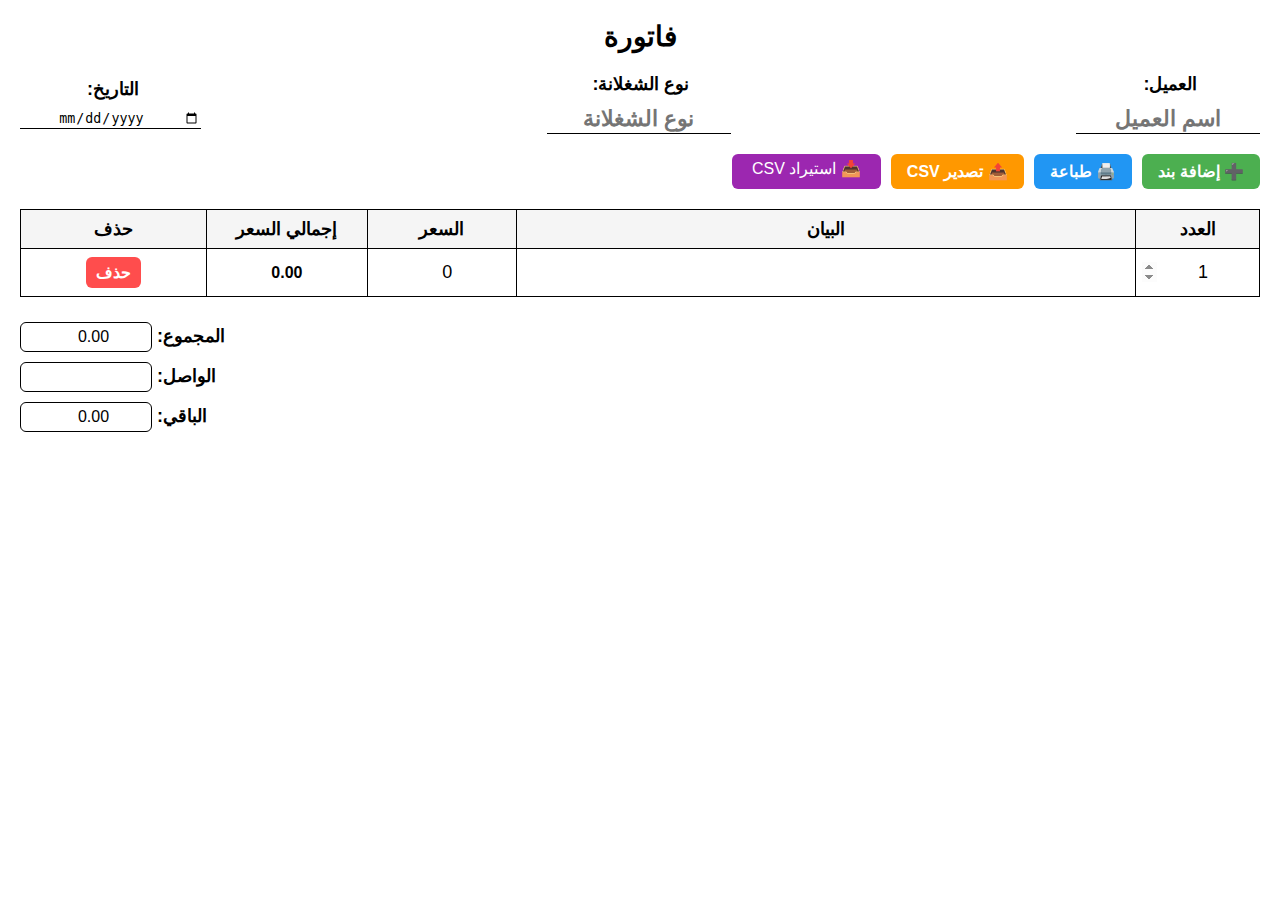
<file: نسخه بتاريخ 1 نوفمبر  طلبات عميل جديده/sheet.html>
<!DOCTYPE html>
<html lang="ar" dir="rtl">
<head>
<meta charset="UTF-8">
<meta name="viewport" content="width=device-width, initial-scale=1.0">
<title>فاتورة</title>
<style>
  body {
    font-family: "Cairo", sans-serif;
    background: #fff;
    margin: 20px;
    color: #000;
  }

  h1 {
    text-align: center;
    font-weight: bold;
    margin-bottom: 20px;
    font-size: 28px;
  }

  .info {
    display: flex;
    justify-content: space-between;
    margin-bottom: 20px;
    font-size: 18px;
  }

  .info label {
    font-weight: bold;
    margin-left: 5px;
  }

  .info .info-detailes {
    display: flex;
    flex-direction: column;
    align-items: center;
    justify-content: center;
    gap: 10px;
  }

  /* تكبير خط اسم العميل ونوع الشغلانة */
  #client, #jobType {
    font-size: 22px;
    font-weight: bold;
  }

  .info input {
    border: none;
    border-bottom: 1px solid #000;
    outline: none;
    text-align: center;
    width: 180px;
  }

  table {
    width: 100%;
    border-collapse: collapse;
    margin-bottom: 20px;
    font-size: 18px;
  }

  th, td {
    border: 1px solid #000;
    padding: 8px;
    text-align: center;
  }

  th {
    background: #f5f5f5;
    font-weight: bold;
  }

  td input {
    width: 100%;
    border: none;
    outline: none;
    text-align: center;
    font-size: 18px;
  }

  .delete-btn {
    background: #ff4d4d;
    color: white;
    border: none;
    padding: 6px 10px;
    border-radius: 6px;
    cursor: pointer;
    font-weight: bold;
  }

  .delete-btn:hover {
    background: #d93636;
  }

  .bottom {
    display: flex;
    flex-direction: column;
    align-items: flex-end;
    font-size: 18px;
  }

  .bottom label {
    font-weight: bold;
    margin: 5px 0;
  }

  .bottom input {
    width: 120px;
    text-align: center;
    border: 1px solid #000;
    border-radius: 6px;
    padding: 5px;
    font-size: 16px;
  }

  .btns {
    margin-bottom: 20px;
    display: flex;
    flex-wrap: wrap;
    gap: 10px;
  }

  button {
    padding: 8px 16px;
    border-radius: 6px;
    border: none;
    cursor: pointer;
    font-weight: bold;
    font-size: 16px;
  }

  .add-row { background: #4CAF50; color: white; }
  .print { background: #2196F3; color: white; }
  .export { background: #FF9800; color: white; }
  .import { background: #9C27B0; color: white; padding: 5px 20px ;border-radius: 6px; cursor: pointer; }

  input[type="file"] {
    display: none;
  }

  @media print {
    @page { size: A4; margin: 20mm; }
    body { margin: 0; background: white; color: #000; }
    .btns, .delete-btn {
      display: none !important;
    }
    
    /* نخفي عمود الحذف فقط عند الطباعة: هذا سيبقى آخر عمود (لأننا وضعنا إجمالي قبل الحذف) */
    th:last-child, td:last-child {
      display: none !important;
    }
    input { border: none !important; }
    th { background: #eaeaea !important; }
    h1 { margin-top: 0; }
    table, th, td { border: 1px solid #000; }
  }

  /* تنسيق عرض إجمالي كل بند */
  .item-total {
    font-weight: bold;
    font-size: 16px;
    display: inline-block;
    min-width: 60px;
  }
</style>
</head>
<body>

<h1 class="no-print">فاتورة</h1>

<div class="info">
  <div class="info-detailes">
    <label>العميل:</label>
    <input type="text" id="client" placeholder="اسم العميل">
  </div>
  <div class="info-detailes">
    <label>نوع الشغلانة:</label>
    <input type="text" id="jobType" placeholder="نوع الشغلانة">
  </div>
  <div class="info-detailes">
    <label>التاريخ:</label>
    <input type="date" id="date">
  </div>
</div>

<div class="btns">
  <button class="add-row" onclick="addRow()">➕ إضافة بند</button>
  <button class="print" onclick="window.print()">🖨️ طباعة</button>
  <button class="export" onclick="exportCSV()">📤 تصدير CSV</button>
  <label class="import btn btn-secondary">
    📥 استيراد CSV
    <input type="file" id="importFile" accept=".csv" onchange="importCSV(event)">
  </label>
</div>

<table id="invoiceTable">
  <thead>
    <tr>
      <th style="width: 10%;">العدد</th>
      <th style="width: 50%;">البيان</th>
      <th style="width: 12%;">السعر</th>
      <th style="width: 13%;">إجمالي السعر</th>
      <th style="width: 15%;">حذف</th>
    </tr>
  </thead>
  <tbody></tbody>
</table>

<div class="bottom">
  <label>المجموع: <input type="number" id="total" readonly></label>
  <label>الواصل: <input type="number" id="paid" oninput="calcRemaining()"></label>
  <label>الباقي: <input type="number" id="remaining" readonly></label>
</div>

<script>
function addRow(focusFirst = true) {
  const table = document.getElementById("invoiceTable").getElementsByTagName('tbody')[0];
  const row = table.insertRow();
  
  const countCell = row.insertCell(0);
  const descCell = row.insertCell(1);
  const priceCell = row.insertCell(2);
  const totalCell = row.insertCell(3); // جديد: إجمالي لكل بند
  const deleteCell = row.insertCell(4);

  countCell.innerHTML = '<input type="number" min="1" value="1" oninput="calcTotal()">';
  descCell.innerHTML = '<input type="text">';
  priceCell.innerHTML = '<input type="number" min="0" value="0" oninput="calcTotal()">';
  totalCell.innerHTML = '<span class="item-total">0.00</span>';
  deleteCell.innerHTML = '<button class="delete-btn" onclick="deleteRow(this)">حذف</button>';

  const countInput = countCell.querySelector("input");
  const descInput = descCell.querySelector("input");
  const priceInput = priceCell.querySelector("input");

  countInput.addEventListener("keydown", e => {
    if (e.key === "Enter") { e.preventDefault(); descInput.focus(); }
  });
  descInput.addEventListener("keydown", e => {
    if (e.key === "Enter") { e.preventDefault(); priceInput.focus(); }
  });
  priceInput.addEventListener("keydown", e => {
    if (e.key === "Enter") { e.preventDefault(); addRow(); }
  });

  if (focusFirst) countInput.focus();
  calcTotal(); // تحديث الإجماليات فور إضافة الصف
}

function deleteRow(btn) {
  btn.parentElement.parentElement.remove();
  calcTotal();
}

function calcTotal() {
  const rows = document.querySelectorAll("#invoiceTable tbody tr");
  let total = 0;
  rows.forEach(row => {
    const count = parseFloat(row.cells[0].querySelector("input").value) || 0;
    const price = parseFloat(row.cells[2].querySelector("input").value) || 0;
    const itemTotal = count * price;
    const itemTotalSpan = row.cells[3].querySelector(".item-total");
    if (itemTotalSpan) itemTotalSpan.textContent = itemTotal.toFixed(2);
    total += itemTotal;
  });
  document.getElementById("total").value = total.toFixed(2);
  calcRemaining();
}

function calcRemaining() {
  const total = parseFloat(document.getElementById("total").value) || 0;
  const paid = parseFloat(document.getElementById("paid").value) || 0;
  document.getElementById("remaining").value = (total - paid).toFixed(2);
}

window.onload = () => addRow();

/* ========== تصدير CSV مع اختيار مكان الحفظ واسم العميل + الشغلانة ========== */
async function exportCSV() {
  const client = document.getElementById("client").value || "بدون اسم";
  const jobType = document.getElementById("jobType").value || "بدون نوع";
  const date = document.getElementById("date").value || "";
  const total = document.getElementById("total").value || "";
  const paid = document.getElementById("paid").value || "";
  const remaining = document.getElementById("remaining").value || "";

  const rows = document.querySelectorAll("#invoiceTable tbody tr");
  let csv = `العميل,${client}\nنوع الشغلانة,${jobType}\nالتاريخ,${date}\n\nالعدد,البيان,السعر,اجمالي\n`;

  rows.forEach(row => {
    const count = row.cells[0].querySelector("input").value || "";
    const desc = row.cells[1].querySelector("input").value || "";
    const price = row.cells[2].querySelector("input").value || "";
    const itemTotal = row.cells[3].querySelector(".item-total")?.textContent || "";
    // تأكد من اقتطاع الفواصل داخل النص لو فيها (هنا بسيط)
    const safeDesc = String(desc).replace(/,/g, "؛");
    csv += `${count},${safeDesc},${price},${itemTotal}\n`;
  });

  csv += `\nالمجموع,${total}\nالواصل,${paid}\nالباقي,${remaining}\n`;

  try {
    const cleanClient = client.replace(/[\\/:*?"<>|]/g, "");
    const cleanJob = jobType.replace(/[\\/:*?"<>|]/g, "");
    const suggestedName = `فاتورة - ${cleanClient} - ${cleanJob}.csv`;

    const options = {
      suggestedName: suggestedName,
      types: [{ description: "CSV File", accept: { "text/csv": [".csv"] } }],
    };

    const handle = await window.showSaveFilePicker(options);
    const writable = await handle.createWritable();
    await writable.write(csv);
    await writable.close();
    alert("✅ تم حفظ الملف بنجاح!");
  } catch (err) {
    console.log("تم الإلغاء أو حدث خطأ:", err);
  }
}

/* ========== استيراد CSV ========== */
function importCSV(event) {
  const file = event.target.files[0];
  if (!file) return;
  const reader = new FileReader();
  reader.onload = function(e) {
    const lines = e.target.result.split("\n").map(l => l.replace(/\r/g, ""));

    const tableBody = document.querySelector("#invoiceTable tbody");
    tableBody.innerHTML = "";

    document.getElementById("client").value = lines[0]?.split(",")[1]?.trim() || "";
    document.getElementById("jobType").value = lines[1]?.split(",")[1]?.trim() || "";
    document.getElementById("date").value = lines[2]?.split(",")[1]?.trim() || "";

    const startIndex = lines.findIndex(l => l.startsWith("العدد"));
    const endIndex = lines.findIndex(l => l.startsWith("المجموع"));
    const dataLines = (startIndex >= 0 && endIndex >= 0) ? lines.slice(startIndex + 1, endIndex) : [];

    dataLines.forEach(line => {
      if (!line.trim()) return;
      const parts = line.split(",");
      const count = parts[0] || "";
      const desc = parts[1] || "";
      const price = parts[2] || "";
      // parts[3] قد يكون اجمالي لكن لن نعتمد عليه للحساب، سنحسب من الكمية والسعر
      addRow(false);
      const lastRow = tableBody.lastElementChild;
      lastRow.cells[0].querySelector("input").value = count.trim() || "0";
      lastRow.cells[1].querySelector("input").value = desc.trim().replace(/؛/g, ",") || "";
      lastRow.cells[2].querySelector("input").value = price.trim() || "0";
    });

    // القيم النهائية
    document.getElementById("total").value = lines.find(l => l.startsWith("المجموع"))?.split(",")[1]?.trim() || "";
    document.getElementById("paid").value = lines.find(l => l.startsWith("الواصل"))?.split(",")[1]?.trim() || "";
    document.getElementById("remaining").value = lines.find(l => l.startsWith("الباقي"))?.split(",")[1]?.trim() || "";

    calcTotal();
  };
  reader.readAsText(file);
}
</script>
</body>
</html>
</file>
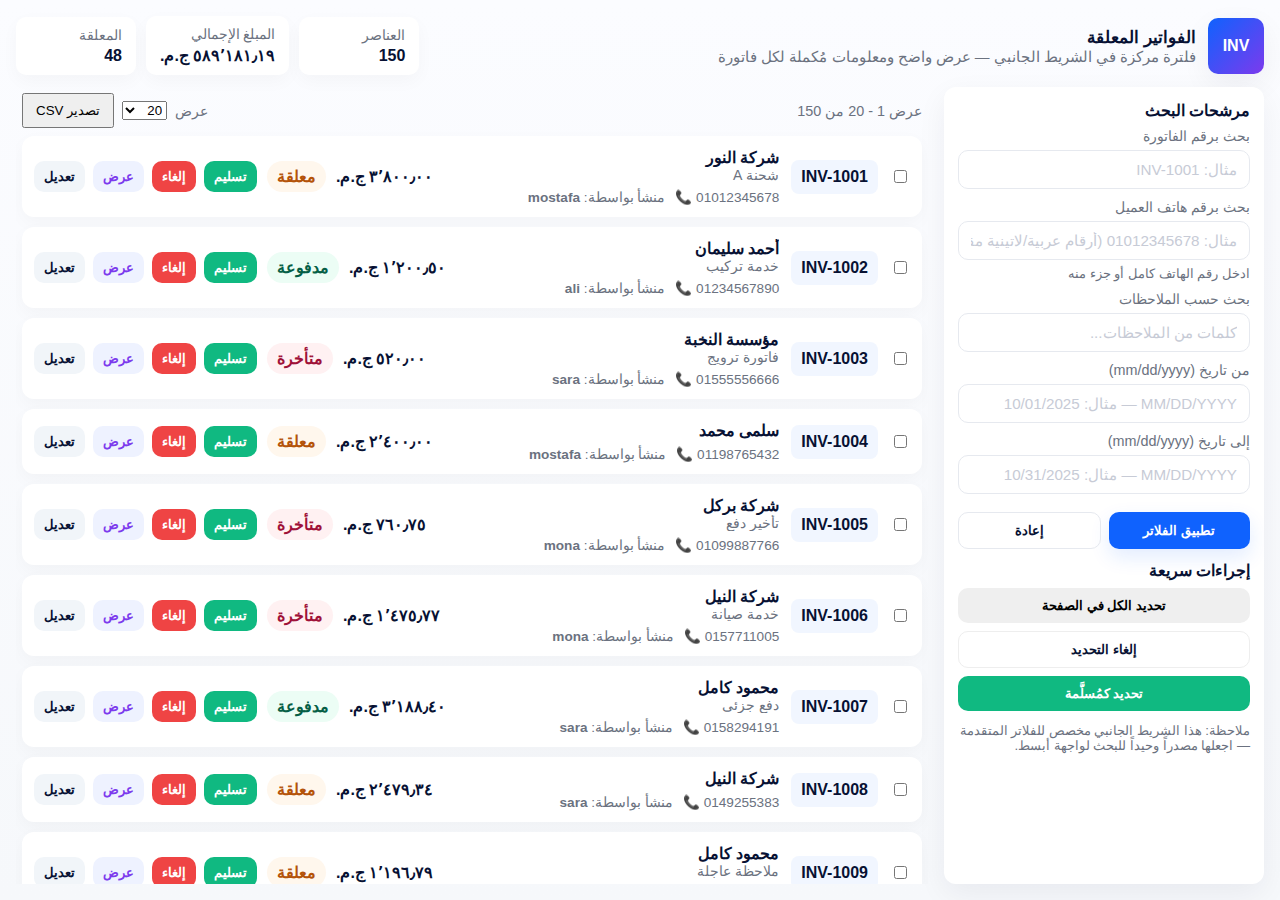
<file: نسخه بتاريخ 1 نوفمبر  طلبات عميل جديده/اضافات/pendign_Redesing_P1.html>
<!doctype html>
<html lang="ar" dir="rtl">
<head>
  <meta charset="utf-8" />
  <meta name="viewport" content="width=device-width,initial-scale=1" />
  <title>فواتير معلقة — فلترة في الـ Sidebar</title>

  <style>
    :root{
      --bg:#f6f8fb; --card:#ffffff; --muted:#6b7280; --accent:#0f62fe; --accent-2:#7c3aed;
      --danger:#ef4444; --success:#10b981; --glass: rgba(15,98,254,0.06);
      --radius:12px; --gap:12px; --text:#071133; --shadow: 0 10px 30px rgba(9,20,50,0.06);
    }
    *{box-sizing:border-box}
    html,body{height:100%}
    body{
      margin:0; font-family:"Noto Sans Arabic", "Segoe UI", Tahoma, Arial, sans-serif;
      background:linear-gradient(180deg,#fbfcff,var(--bg)); color:var(--text); direction:rtl;
      -webkit-font-smoothing:antialiased; -moz-osx-font-smoothing:grayscale;
    }

    /* Shell */
    .shell{height:100vh; display:flex; flex-direction:column; gap:12px; padding:16px;}
    header.top{display:flex; justify-content:space-between; align-items:center; gap:12px; flex-wrap:wrap}
    .brand{display:flex; gap:12px; align-items:center}
    .logo{width:56px;height:56px;border-radius:10px;background:linear-gradient(135deg,var(--accent),var(--accent-2)); color:#fff;display:grid;place-items:center;font-weight:700;box-shadow:var(--shadow)}
    h1{margin:0;font-size:1.05rem}
    .sub{color:var(--muted); font-size:0.92rem}

    /* top stats */
    .top-stats{display:flex; gap:10px; align-items:center}
    .stat{background:var(--card); padding:10px 14px; border-radius:10px; box-shadow:0 6px 18px rgba(2,6,23,0.03); min-width:120px}
    .stat .lbl{color:var(--muted); font-size:0.85rem}
    .stat .num{font-weight:700; margin-top:4px}

    /* main layout */
    .main{display:grid; grid-template-columns: 320px 1fr; gap:16px; flex:1 1 auto; height: calc(100vh - 170px);}
    .sidebar{background:var(--card); border-radius:12px; padding:14px; box-shadow:var(--shadow); overflow:auto}
    .content{background:transparent; padding:6px; overflow:auto}

    /* sidebar filters */
    .filter-title{font-weight:700;margin-bottom:8px}
    .field{display:flex; flex-direction:column; gap:6px; margin-bottom:10px}
    .field label{font-size:0.9rem; color:var(--muted)}
    .field input[type="text"], .field input[type="number"], .field input[type="date"], .field textarea, .field select{
      padding:10px 12px; border-radius:10px; border:1px solid #e6e9ef; background:#fff; font-size:0.95rem;
    }
    .field input::placeholder{color:#c7cbd6}
    .small-hint{font-size:0.82rem; color:var(--muted)}

    .sidebar .btn{width:100%; padding:10px; border-radius:10px; border:0; cursor:pointer; font-weight:700}
    .btn.apply{background:var(--accent); color:#fff; box-shadow:0 8px 20px rgba(15,98,254,0.12)}
    .btn.reset{background:transparent; border:1px solid #e6e9ef; color:var(--text)}

    /* list area */
    .toolbar{display:flex; justify-content:space-between; align-items:center; gap:8px; margin-bottom:8px; flex-wrap:wrap}
    .toolbar .small{color:var(--muted); font-size:0.9rem}
    .list{display:grid; gap:10px}

    /* invoice card improved */
    .invoice{display:flex; justify-content:space-between; gap:12px; background:var(--card); padding:12px; border-radius:12px; box-shadow:0 6px 18px rgba(2,6,23,0.03); align-items:center}
    .invoice-left{display:flex; gap:12px; align-items:center; min-width:0}
    .invoice-left .badge{background:var(--glass); padding:8px 10px; border-radius:8px; font-weight:800}
    .meta{min-width:0}
    .meta .name{font-weight:700; white-space:nowrap; overflow:hidden; text-overflow:ellipsis}
    .meta .notes{color:var(--muted); font-size:0.88rem; white-space:nowrap; overflow:hidden; text-overflow:ellipsis}

    .meta .extra{display:flex; gap:10px; margin-top:6px; color:var(--muted); font-size:0.85rem}
    .meta .extra .phone{direction:ltr}

    .invoice-right{display:flex; gap:10px; align-items:center}
    .amount{font-weight:800; min-width:120px; text-align:left}
    .status{padding:6px 10px; border-radius:999px; font-weight:700}
    .status.pending{background:#fff7ed;color:#b45309}
    .status.paid{background:#ecfdf5;color:#065f46}
    .status.overdue{background:#fff1f2;color:#9f1239}

    .actions{display:flex; gap:8px}
    .actions button{padding:8px 10px; border-radius:10px; border:0; cursor:pointer; font-weight:700}
    .actions .deliver{background:var(--success); color:#fff}
    .actions .cancel{background:var(--danger); color:#fff}
    .actions .show{background:#eef2ff; color:var(--accent-2)}
    .actions .edit{background:#f1f5f9; color:var(--text)}

    /* pagination */
    .pager{display:flex; gap:8px; align-items:center}

    /* responsive */
    @media (max-width:980px){
      .main{grid-template-columns:1fr}
      .sidebar{order:2; height:260px}
      .content{order:1}
    }

    /* focus */
    input:focus, textarea:focus, button:focus{outline:3px solid rgba(15,98,254,0.12)}
  </style>
</head>
<body>
  <div class="shell">
    <header class="top">
      <div class="brand">
        <div class="logo">INV</div>
        <div>
          <h1>الفواتير المعلقة</h1>
          <div class="sub">فلترة مركزة في الشريط الجانبي — عرض واضح ومعلومات مُكملة لكل فاتورة</div>
        </div>
      </div>

      <div class="top-stats">
        <div class="stat"><div class="lbl">العناصر</div><div class="num" id="stat-count">0</div></div>
        <div class="stat"><div class="lbl">المبلغ الإجمالي</div><div class="num" id="stat-amount">0.00 ج.م</div></div>
        <div class="stat"><div class="lbl">المعلقة</div><div class="num" id="stat-pending">0</div></div>
      </div>
    </header>

    <div class="main">
      <!-- SIDEBAR: كل الفلاتر هنا -->
      <aside class="sidebar" aria-label="مرشحات الفواتير">
        <div class="filter-title">مرشحات البحث</div>

        <div class="field">
          <label for="fInvoice">بحث برقم الفاتورة</label>
          <input id="fInvoice" type="text" placeholder="مثال: INV-1001" />
        </div>

        <div class="field">
          <label for="fPhone">بحث برقم هاتف العميل</label>
          <input id="fPhone" type="text" placeholder="مثال: 01012345678 (أرقام عربية/لاتينية مقبولة)" />
          <div class="small-hint">ادخل رقم الهاتف كامل أو جزء منه</div>
        </div>

        <div class="field">
          <label for="fNotes">بحث حسب الملاحظات</label>
          <input id="fNotes" type="text" placeholder="كلمات من الملاحظات..." />
        </div>

        <div class="field">
          <label>من تاريخ (mm/dd/yyyy)</label>
          <input id="fFrom" type="text" placeholder="MM/DD/YYYY — مثال: 10/01/2025" />
        </div>

        <div class="field">
          <label>إلى تاريخ (mm/dd/yyyy)</label>
          <input id="fTo" type="text" placeholder="MM/DD/YYYY — مثال: 10/31/2025" />
        </div>

        <div style="height:8px"></div>
        <div style="display:flex; gap:8px;">
          <button id="applyFilters" class="btn apply">تطبيق الفلاتر</button>
          <button id="resetFilters" class="btn reset">إعادة</button>
        </div>

        <div style="height:12px"></div>
        <div class="filter-title">إجراءات سريعة</div>
        <div style="display:flex; gap:8px; flex-direction:column">
          <button id="selectAll" class="btn">تحديد الكل في الصفحة</button>
          <button id="clearSelection" class="btn" style="background:#fff;border:1px solid #eee;color:var(--text)">إلغاء التحديد</button>
          <button id="bulkDeliver" class="btn" style="background:var(--success); color:#fff">تحديد كمُسلَّمة</button>
        </div>

        <div style="height:12px"></div>
        <div class="small-hint">ملاحظة: هذا الشريط الجانبي مخصص للفلاتر المتقدمة — اجعلها مصدراً وحيداً للبحث لواجهة أبسط.</div>
      </aside>

      <!-- CONTENT -->
      <main class="content" id="contentArea">
        <div class="toolbar">
          <div class="small" id="rangeInfo">عرض 0 - 0 من 0</div>

          <div style="display:flex; gap:8px; align-items:center;">
            <div class="small">عرض</div>
            <select id="pageSize">
              <option value="10">10</option>
              <option value="20" selected>20</option>
              <option value="50">50</option>
              <option value="100">100</option>
            </select>

            <button id="exportCsv" class="btn" style="padding:8px 12px">تصدير CSV</button>
          </div>
        </div>

        <section id="list" class="list" aria-label="قائمة الفواتير"></section>

        <div style="height:12px"></div>
        <div style="display:flex; justify-content:space-between; align-items:center;">
          <div class="small" id="selectionSummary">التحديد: 0</div>
          <div class="pager">
            <button id="prevPage" class="btn" style="background:transparent;border:1px solid #eee;color:var(--text)">السابق</button>
            <span id="currentPage" style="display:inline-block;padding:8px 10px;border:1px solid #eee;border-radius:8px">1</span>
            <button id="nextPage" class="btn" style="background:transparent;border:1px solid #eee;color:var(--text)">التالي</button>
          </div>
        </div>
      </main>
    </div>
  </div>

  <script>
    /***********************
     * بيانات اختبار (تحتوي: phone, created_by, note)
     * استبدلها ببيانات السيرفر عند التكامل
     ***********************/
    const sample = [
      {id:'INV-1001', client:'شركة النور', phone:'01012345678', created_by:'mostafa', date:'10/01/2025', due:'10/20/2025', amount:3800.00, status:'pending', note:'شحنة A'},
      {id:'INV-1002', client:'أحمد سليمان', phone:'01234567890', created_by:'ali', date:'10/02/2025', due:'10/12/2025', amount:1200.50, status:'paid', note:'خدمة تركيب'},
      {id:'INV-1003', client:'مؤسسة النخبة', phone:'01555556666', created_by:'sara', date:'09/24/2025', due:'10/01/2025', amount:520.00, status:'overdue', note:'فاتورة ترويج'},
      {id:'INV-1004', client:'سلمى محمد', phone:'01198765432', created_by:'mostafa', date:'10/20/2025', due:'11/05/2025', amount:2400.00, status:'pending', note:''},
      {id:'INV-1005', client:'شركة بركل', phone:'01099887766', created_by:'mona', date:'09/12/2025', due:'10/12/2025', amount:760.75, status:'overdue', note:'تأخير دفع'}
    ];

    // لتجربة أداء: توليد 150 فاتورة إضافية
    function rnd(min,max){return Math.floor(Math.random()*(max-min+1))+min}
    const names = ['شركة الأفق','مكتب العربي','مؤسسة الطليعة','محمود كامل','شركة النيل'];
    for(let i=6;i<=150;i++){
      const id = 'INV-' + (1000 + i);
      const client = names[rnd(0,names.length-1)];
      const phone = '01' + rnd(10000000,99999999);
      const created_by = ['mostafa','ali','sara','mona'][rnd(0,3)];
      const mm = rnd(1,12).toString().padStart(2,'0');
      const dd = rnd(1,28).toString().padStart(2,'0');
      const date = `${mm}/${dd}/2025`;
      const due = `${mm}/${(dd%28)+5}/2025`;
      const amount = Number((rnd(50,8000)+Math.random()).toFixed(2));
      const status = ['pending','paid','overdue'][rnd(0,2)];
      const note = (rnd(0,3)===0) ? '' : ['ملاحظة عاجلة','دفع جزئى','خدمة صيانة'][rnd(0,2)];
      sample.push({id, client, phone, created_by, date, due, amount, status, note});
    }

    let invoices = sample.slice();
    let filtered = invoices.slice();
    let page = 1;
    let pageSize = Number(document.getElementById('pageSize').value);
    const selected = new Set();

    // DOM
    const listEl = document.getElementById('list');
    const statCount = document.getElementById('stat-count');
    const statAmount = document.getElementById('stat-amount');
    const statPending = document.getElementById('stat-pending');
    const rangeInfo = document.getElementById('rangeInfo');
    const selectionSummary = document.getElementById('selectionSummary');
    const currentPage = document.getElementById('currentPage');

    // filters elements
    const fInvoice = document.getElementById('fInvoice');
    const fPhone = document.getElementById('fPhone');
    const fNotes = document.getElementById('fNotes');
    const fFrom = document.getElementById('fFrom');
    const fTo = document.getElementById('fTo');
    const applyBtn = document.getElementById('applyFilters');
    const resetBtn = document.getElementById('resetFilters');
    const selectAllBtn = document.getElementById('selectAll');
    const clearSelectionBtn = document.getElementById('clearSelection');
    const bulkDeliverBtn = document.getElementById('bulkDeliver');
    const exportCsvBtn = document.getElementById('exportCsv');
    const prevPageBtn = document.getElementById('prevPage');
    const nextPageBtn = document.getElementById('nextPage');
    const pageSizeEl = document.getElementById('pageSize');

    // helpers
    function fmtCurrency(n){ return new Intl.NumberFormat('ar-EG', {style:'currency', currency:'EGP'}).format(n) }

    function parseMMDDYYYY(s){
      // يقبل mm/dd/yyyy أو yyyy-mm-dd ويُرجع تاريخ JS صحيح أو null
      if(!s) return null;
      s = s.trim();
      // mm/dd/yyyy
      // if(/^\\d{1,2}\\/\\d{1,2}\\/\\d{4}$/.test(s)){
      //   const parts = s.split('/');
      //   const mm = Number(parts[0]) - 1;
      //   const dd = Number(parts[1]);
      //   const yy = Number(parts[2]);
      //   return new Date(yy, mm, dd);
      // }
      // // yyyy-mm-dd (in case user pastes)
      if(/^\\d{4}-\\d{2}-\\d{2}$/.test(s)){
        return new Date(s);
      }
      // try Date parse fallback
      const d = new Date(s);
      return isNaN(d.getTime()) ? null : d;
    }

    function createInvoiceCard(inv){
      const div = document.createElement('article');
      div.className = 'invoice';
      div.innerHTML = `
        <div class="invoice-left">
          <div><input type="checkbox" class="chk" data-id="${inv.id}" ${selected.has(inv.id)?'checked':''}></div>
          <div class="badge">${inv.id}</div>
          <div class="meta">
            <div class="name">${escapeHtml(inv.client)}</div>
            <div class="notes">${escapeHtml(inv.note || '')}</div>
            <div class="extra">
              <div class="phone">📞 ${escapeHtml(inv.phone || '-')}</div>
              <div class="creator">منشأ بواسطة: <strong>${escapeHtml(inv.created_by || '-')}</strong></div>
            </div>
          </div>
        </div>

        <div class="invoice-right">
          <div class="amount">${fmtCurrency(inv.amount)}</div>
          <div>
            <div class="status ${inv.status}">${statusLabel(inv.status)}</div>
          </div>
          <div class="actions">
            <button class="deliver" data-id="${inv.id}">تسليم</button>
            <button class="cancel" data-id="${inv.id}">إلغاء</button>
            <button class="show" data-id="${inv.id}">عرض</button>
            <button class="edit" data-id="${inv.id}">تعديل</button>
          </div>
        </div>
      `;

      // events
      div.querySelector('.chk').addEventListener('change', (e)=>{
        const id = e.target.dataset.id;
        if(e.target.checked) selected.add(id); else selected.delete(id);
        updateSelectionSummary();
      });
      div.querySelector('.deliver').addEventListener('click', ()=> singleAction('deliver', inv));
      div.querySelector('.cancel').addEventListener('click', ()=> singleAction('cancel', inv));
      div.querySelector('.show').addEventListener('click', ()=> showDetails(inv));
      div.querySelector('.edit').addEventListener('click', ()=> editInvoice(inv));
      return div;
    }

    function escapeHtml(s){ return String(s).replace(/[&<>"]/g, c=>({'&':'&amp;','<':'&lt;','>':'&gt;','"':'&quot;'}[c])); }
    function statusLabel(s){ if(s==='pending') return 'معلقة'; if(s==='paid') return 'مدفوعة'; if(s==='overdue') return 'متأخرة'; return s; }

    function applyFilters(){
      const qInvoice = (fInvoice.value || '').trim().toLowerCase();
      const qPhone = (fPhone.value || '').trim();
      const qNotes = (fNotes.value || '').trim().toLowerCase();
      const fromDate = parseMMDDYYYY(fFrom.value);
      const toDate = parseMMDDYYYY(fTo.value);

      filtered = invoices.filter(inv=>{
        // invoice id filter
        if(qInvoice && !inv.id.toLowerCase().includes(qInvoice)) return false;
        // phone filter (allow partial)
        if(qPhone && !(inv.phone || '').includes(qPhone)) return false;
        // notes filter
        if(qNotes && !(inv.note || '').toLowerCase().includes(qNotes)) return false;
        // date range filter (convert inv.date which is mm/dd/yyyy string to Date)
        const invDate = parseMMDDYYYY(inv.date);
        if(fromDate && invDate && invDate < fromDate) return false;
        if(toDate && invDate && invDate > toDate) return false;
        return true;
      });

      page = 1;
      pageSize = Number(pageSizeEl.value);
      renderPage();
      updateStats();
    }

    function renderPage(){
      const start = (page-1) * pageSize;
      const end = start + pageSize;
      const pageItems = filtered.slice(start, end);

      listEl.innerHTML = '';
      const frag = document.createDocumentFragment();
      pageItems.forEach(inv => frag.appendChild(createInvoiceCard(inv)));
      listEl.appendChild(frag);

      // range info
      const total = filtered.length;
      rangeInfo.textContent = `عرض ${total === 0 ? 0 : start+1} - ${Math.min(end, total)} من ${total}`;
      currentPage.textContent = page;
      updateSelectionSummary();
    }

    function updateStats(){
      const total = filtered.length;
      const amount = filtered.reduce((s,i)=> s + (Number(i.amount)||0), 0);
      const pending = filtered.filter(i=> i.status === 'pending').length;
      statCount.textContent = total;
      statAmount.textContent = fmtCurrency(amount);
      statPending.textContent = pending;
    }

    function updateSelectionSummary(){ selectionSummary.textContent = `التحديد: ${selected.size}`; }

    // actions
    function singleAction(action, inv){
      if(action === 'deliver'){
        if(!confirm(`ضع الفاتورة ${inv.id} كمدفوعة؟`)) return;
        // هنا استدعي API لتحديث الحالة، حالياً تحديث محلي
        const it = invoices.find(x=>x.id===inv.id);
        if(it) it.status = 'paid';
        applyFilters();
      } else if(action === 'cancel'){
        if(!confirm(`هل تريد إلغاء الفاتورة ${inv.id}؟`)) return;
        invoices = invoices.filter(x=> x.id !== inv.id);
        applyFilters();
      }
    }

    function showDetails(inv){
      alert(`تفاصيل ${inv.id}\\nالعميل: ${inv.client}\\nالهاتف: ${inv.phone}\\nمنشأ بواسطة: ${inv.created_by}\\nالملاحظات: ${inv.note}`);
    }

    function editInvoice(inv){
      const newClient = prompt('تعديل اسم العميل', inv.client);
      if(newClient === null) return;
      const newAmount = prompt('تعديل المبلغ', inv.amount);
      if(newAmount === null) return;
      // تحديث محلي — ربط API هنا عند التكامل
      const it = invoices.find(x=> x.id === inv.id);
      if(it){ it.client = newClient; it.amount = Number(newAmount); applyFilters(); }
    }

    // bulk actions
    selectAllBtn.addEventListener('click', ()=>{
      // تحديد كل العناصر في الصفحة الحالية
      const start = (page-1) * pageSize;
      const end = start + pageSize;
      filtered.slice(start, end).forEach(i=> selected.add(i.id));
      // set checkboxes
      document.querySelectorAll('#list .chk').forEach(cb=> cb.checked = true);
      updateSelectionSummary();
    });
    clearSelectionBtn.addEventListener('click', ()=>{
      selected.clear();
      document.querySelectorAll('#list input[type="checkbox"]').forEach(cb=> cb.checked = false);
      updateSelectionSummary();
    });
    bulkDeliverBtn.addEventListener('click', ()=>{
      if(selected.size === 0){ alert('لم يتم اختيار عناصر'); return; }
      if(!confirm(`تأكيد وضع ${selected.size} فاتورة كمدفوعة؟`)) return;
      // تحديث محلي
      invoices.forEach(it => { if(selected.has(it.id)) it.status = 'paid'; });
      selected.clear();
      applyFilters();
    });

    // export
    function exportCSV(rows){
      const cols = ['id','client','phone','created_by','date','due','amount','status','note'];
      const lines = [cols.join(',')];
      rows.forEach(r=>{
        const line = cols.map(c => `"${String(r[c] ?? '').replace(/"/g,'""')}"`).join(',');
        lines.push(line);
      });
      const csv = lines.join('\\n');
      const blob = new Blob([csv],{type:'text/csv;charset=utf-8;'});
      const url = URL.createObjectURL(blob);
      const a = document.createElement('a'); a.href = url; a.download = `invoices_${new Date().toISOString().slice(0,10)}.csv`;
      document.body.appendChild(a); a.click(); a.remove(); URL.revokeObjectURL(url);
    }
    exportCsvBtn.addEventListener('click', ()=> exportCSV(filtered));

    // pagination listeners
    prevPageBtn.addEventListener('click', ()=> { if(page>1){ page--; renderPage(); } });
    nextPageBtn.addEventListener('click', ()=> { const max = Math.ceil(filtered.length / pageSize); if(page < max){ page++; renderPage(); } });
    pageSizeEl.addEventListener('change', ()=> { pageSize = Number(pageSizeEl.value); page = 1; renderPage(); });

    // apply/reset
    applyBtn.addEventListener('click', applyFilters);
    resetBtn.addEventListener('click', ()=>{
      fInvoice.value=''; fPhone.value=''; fNotes.value=''; fFrom.value=''; fTo.value='';
      selected.clear(); page = 1; pageSize = Number(pageSizeEl.value); filtered = invoices.slice();
      renderPage(); updateStats(); updateSelectionSummary();
    });

    // initial render
    filtered = invoices.slice();
    renderPage();
    updateStats();
    updateSelectionSummary();

    // small UX: keyboard Enter in inputs applies filter
    [fInvoice,fPhone,fNotes].forEach(el=>{
      el.addEventListener('keydown', (e)=>{ if(e.key === 'Enter'){ applyFilters(); } });
    });

  </script>
</body>
</html>
</file>
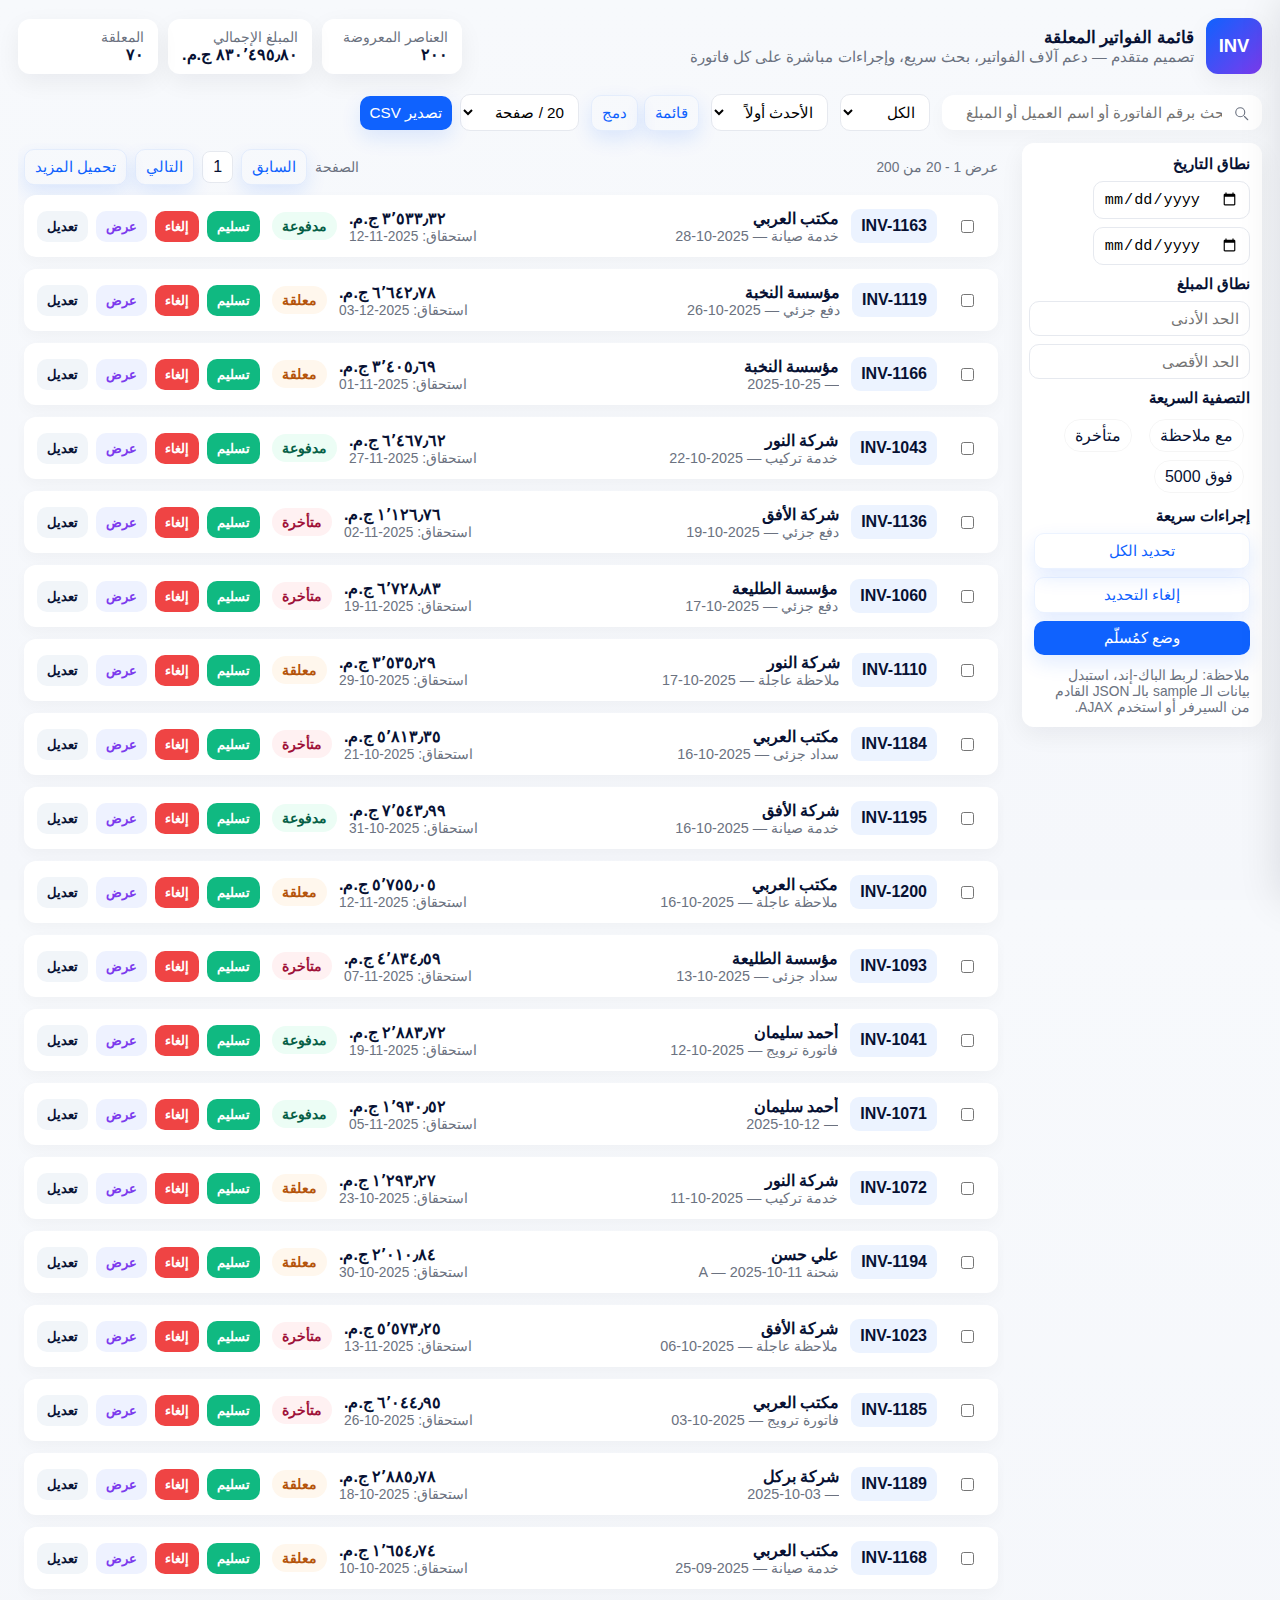
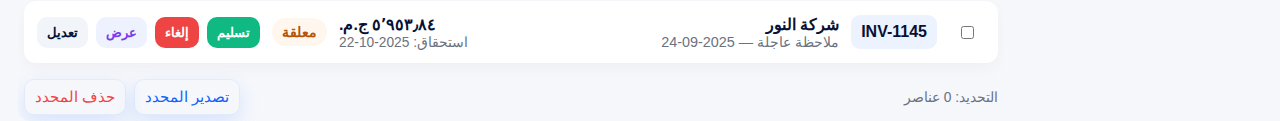
<file: نسخه بتاريخ 1 نوفمبر  طلبات عميل جديده/اضافات/pending_ReDesign_P2.html>
<!doctype html>
<html lang="ar" dir="rtl">
<head>
  <meta charset="utf-8" />
  <meta name="viewport" content="width=device-width,initial-scale=1" />
  <title>فواتير معلقة — واجهة احترافية</title>

  <!-- ====== CSS (مظهر حديث، RTL) ====== -->
  <style>
    :root{
      --bg:#f5f7fb; --card:#fff; --muted:#6b7280; --accent:#0f62fe; --accent-2:#7c3aed;
      --danger:#ef4444; --success:#10b981; --glass: rgba(15,98,254,0.08);
      --radius:12px; --gap:14px;
      --shadow: 0 8px 24px rgba(13, 20, 38, 0.06);
      --text:#071133;
      --glass-2: rgba(0,0,0,0.04);
    }
    *{box-sizing:border-box}
    html,body{height:100%}
    body{
      margin:0; font-family: "Noto Sans Arabic", "Segoe UI", Tahoma, Arial, sans-serif;
      background:linear-gradient(180deg,#f7f9fc, var(--bg));
      color:var(--text);
      -webkit-font-smoothing:antialiased; -moz-osx-font-smoothing:grayscale;
      direction:rtl;
    }

    /* Page shell: single scroll container */
    .shell{height:100vh; display:flex; flex-direction:column; gap:12px; padding:18px}
    header.top{
      display:flex; align-items:center; justify-content:space-between; gap:12px; flex-wrap:wrap;
    }

    .brand{
      display:flex; gap:12px; align-items:center;
    }
    .logo{
      width:56px;height:56px;border-radius:12px; display:grid;place-items:center;
      background:linear-gradient(135deg,var(--accent),var(--accent-2)); color:white; font-weight:700; font-size:1.15rem;
      box-shadow:var(--shadow);
    }
    h1{margin:0; font-size:1.05rem;}
    .sub{color:var(--muted); font-size:0.92rem}

    /* top summary */
    .top-right{display:flex; gap:10px; align-items:center; flex-wrap:wrap}
    .stat{
      background:var(--card); padding:10px 14px; border-radius:12px; box-shadow:var(--shadow);
      min-width:140px; text-align:right;
    }
    .stat .num{font-weight:700; font-size:1.02rem}
    .stat .lbl{color:var(--muted); font-size:0.85rem}

    /* Controls row */
    .controls{
      display:flex; gap:12px; align-items:center; flex-wrap:wrap;
      margin-top:8px;
    }
    .search{
      display:flex; gap:8px; align-items:center; padding:8px 12px; background:var(--card);
      border-radius:12px; box-shadow: 0 6px 18px rgba(2,6,23,0.03);
      min-width:320px;
    }
    .search input{border:0; outline:none; width:260px; font-size:0.95rem; direction:ltr}
    .select, .input, .btn{
      padding:8px 10px; border-radius:10px; border:1px solid #e6e9ef; background:white; font-size:0.95rem;
    }
    .btn{cursor:pointer; background:var(--accent); color:white; border:0; box-shadow:0 8px 20px rgba(15,98,254,0.12)}
    .btn.ghost{background:transparent; color:var(--accent); border:1px solid rgba(15,98,254,0.08)}
    .small{font-size:0.86rem; color:var(--muted)}

    /* Layout: left sidebar (filters) + main content */
    .main{
      display:grid; grid-template-columns:240px 1fr; gap:18px; align-items:start; flex:1 1 auto; 
      
      height: calc(100vh - 170px); /* reserve space for header/control */
    }

    /* Sidebar filters */
    .sidebar{background:var(--card); border-radius:12px; padding:12px; box-shadow:var(--shadow); overflow:auto}
    .filter-group{margin-bottom:10px}
    .filter-group h3{margin:0 0 8px 0; font-size:0.95rem}
    .chip{display:inline-block;padding:6px 10px;border-radius:999px;border:1px solid var(--glass-2);margin:4px 6px;cursor:pointer}
    .chip.active{background:var(--glass); border-color:transparent; font-weight:700}

    /* Main content area (single scroll) */
    .content{background:transparent; border-radius:12px; padding:6px; overflow:auto}
    /* toolbar inside content */
    .toolbar{display:flex; justify-content:space-between; align-items:center; gap:8px; margin-bottom:10px; flex-wrap:wrap}
    .toolbar-left{display:flex; gap:8px; align-items:center}
    .view-toggle{display:flex; gap:6px}

    /* list/grid container */
    .list{
      display:grid; gap:12px;
      /* grid-template-columns: repeat(auto-fit, minmax(280px, 1fr)); */
    }

    /* card style (compact for many items) */
    .invoice{
      display:flex; gap:12px; align-items:center; justify-content:space-between;
      background:var(--card); padding:12px; border-radius:12px; box-shadow:0 6px 16px rgba(2,6,23,0.03);
      border:1px solid transparent; transition:transform .12s, box-shadow .12s;
    }
    .invoice:hover{transform:translateY(-6px); box-shadow:0 14px 40px rgba(2,6,23,0.06)}
    .invoice-left{display:flex; gap:12px; align-items:center; min-width:0}
    .chk{width:36px; height:36px; display:grid; place-items:center}
    .badge-id{background:var(--glass); padding:8px 10px; border-radius:9px; font-weight:700}
    .meta{min-width:0}
    .meta .title{font-weight:700; white-space:nowrap; text-overflow:ellipsis; overflow:hidden}
    .meta .desc{color:var(--muted); font-size:0.9rem; white-space:nowrap; text-overflow:ellipsis; overflow:hidden}

    .invoice-right{display:flex; gap:12px; align-items:center; min-width:220px}
    .amount{font-weight:800; text-align:left; min-width:120px}
    .status{padding:6px 10px; border-radius:999px; font-weight:700; font-size:0.85rem}
    .status.pending{background:#fff7ed;color:#b45309}
    .status.paid{background:#ecfdf5;color:#065f46}
    .status.overdue{background:#fff1f2;color:#9f1239}

    .actions{display:flex; gap:8px}
    .actions button{padding:8px 10px; border-radius:10px; border:0; cursor:pointer; font-weight:600}
    .actions .deliver{background:var(--success); color:white}
    .actions .cancel{background:var(--danger); color:white}
    .actions .show{background:#eef2ff; color:var(--accent-2)}
    .actions .edit{background:#f1f5f9; color:var(--text)}

    /* small controls and pagination */
    .pager{display:flex; gap:8px; align-items:center}
    .page-num{padding:6px 10px; border-radius:8px; border:1px solid #e6e9ef; background:white}

    /* side panel for details */
    .sidepanel{
      position:fixed; top:0; bottom:0; width:420px; right: -440px; /* hidden by default */
      background:var(--card); box-shadow:-20px 0 40px rgba(2,6,23,0.12); padding:18px; transition: right .28s cubic-bezier(.2,.9,.3,1);
      z-index:80; overflow:auto;
    }
    .sidepanel.open{right:0}

    /* modal (center) */
    .modal-backdrop{position:fixed; inset:0; background:rgba(2,6,23,0.45); display:none; align-items:center; justify-content:center; z-index:99}
    .modal{background:var(--card); padding:18px; border-radius:12px; width:420px; box-shadow:var(--shadow)}
    .modal.show{display:block}
    .modal h2{margin-top:0}

    /* responsive */
    @media (max-width:980px){
      .main{grid-template-columns:1fr; height: calc(100vh - 210px)}
      .sidebar{order:2}
      .content{order:1}
      .logo{width:48px;height:48px}
    }

    /* accessibility focus */
    button:focus, .chip:focus, input:focus, select:focus{outline:3px solid rgba(15,98,254,0.12)}
  </style>
</head>
<body>
  <div class="shell" role="main">
    <!-- Header -->
    <header class="top">
      <div class="brand">
        <div class="logo">INV</div>
        <div>
          <h1>قائمة الفواتير المعلقة</h1>
          <div class="sub">تصميم متقدم — دعم آلاف الفواتير، بحث سريع، وإجراءات مباشرة على كل فاتورة</div>
        </div>
      </div>

      <div class="top-right">
        <div class="stat"><div class="lbl">العناصر المعروضة</div><div class="num" id="stat-count">0</div></div>
        <div class="stat"><div class="lbl">المبلغ الإجمالي</div><div class="num" id="stat-amount">0.00 ج.م</div></div>
        <div class="stat"><div class="lbl">المعلقة</div><div class="num" id="stat-pending">0</div></div>
      </div>
    </header>

    <!-- Controls -->
    <div class="controls">
      <div class="search" role="search" aria-label="بحث">
        <svg width="18" height="18" viewBox="0 0 24 24" fill="none" aria-hidden="true"><path d="M21 21l-4.35-4.35" stroke="#6b7280" stroke-width="1.5" stroke-linecap="round"/><circle cx="11" cy="11" r="6" stroke="#6b7280" stroke-width="1.5"/></svg>
        <input id="searchInput" placeholder="ابحث برقم الفاتورة أو اسم العميل أو المبلغ..." />
      </div>

      <select id="statusFilter" class="select" aria-label="حالة">
        <option value="all">الكل</option>
        <option value="pending">معلقة</option>
        <option value="paid">مدفوعة</option>
        <option value="overdue">متأخرة</option>
      </select>

      <select id="sortBy" class="select" aria-label="ترتيب">
        <option value="date_desc">الأحدث أولاً</option>
        <option value="date_asc">الأقدم أولاً</option>
        <option value="amount_desc">الأعلى مبلغاً</option>
        <option value="amount_asc">الأقل مبلغاً</option>
      </select>

      <div class="view-toggle" role="tablist" aria-label="طريقة العرض">
        <button id="listViewBtn" class="btn ghost" title="عرض قائمة">قائمة</button>
        <button id="compactViewBtn" class="btn ghost" title="عرض مدمج">دمج</button>
      </div>

      <div style="margin-left:auto;display:flex;gap:8px;align-items:center">
        <select id="pageSize" class="select" title="عدد العناصر في الصفحة">
          <option value="10">10 / صفحة</option>
          <option value="20" selected>20 / صفحة</option>
          <option value="50">50 / صفحة</option>
          <option value="100">100 / صفحة</option>
        </select>
        <button id="exportBtn" class="btn">تصدير CSV</button>
      </div>
    </div>

    <!-- Main grid -->
    <div class="main">
      <!-- Sidebar filters -->
      <aside class="sidebar" aria-label="مرشحات">
        <div class="filter-group">
          <h3>نطاق التاريخ</h3>
          <input id="fromDate" class="input" type="date" />
          <div style="height:8px"></div>
          <input id="toDate" class="input" type="date" />
        </div>

        <div class="filter-group">
          <h3>نطاق المبلغ</h3>
          <input id="minAmount" class="input" type="number" placeholder="الحد الأدنى" />
          <div style="height:8px"></div>
          <input id="maxAmount" class="input" type="number" placeholder="الحد الأقصى" />
        </div>

        <div class="filter-group">
          <h3>التصفية السريعة</h3>
          <div>
            <span class="chip" data-q="has_note">مع ملاحظة</span>
            <span class="chip" data-q="overdue">متأخرة</span>
            <span class="chip" data-q="big">فوق 5000</span>
          </div>
        </div>

        <div class="filter-group">
          <h3>إجراءات سريعة</h3>
          <button id="selectAllBtn" class="btn ghost" style="width:100%">تحديد الكل</button>
          <div style="height:8px"></div>
          <button id="clearAllBtn" class="btn ghost" style="width:100%">إلغاء التحديد</button>
          <div style="height:8px"></div>
          <button id="bulkDeliverBtn" class="btn" style="width:100%">وضع كمُسلّم</button>
        </div>

        <div class="small" style="margin-top:12px; color:var(--muted)">
          ملاحظة: لربط الباك-إند، استبدل بيانات الـ sample بالـ JSON القادم من السيرفر أو استخدم AJAX.
        </div>
      </aside>

      <!-- Content -->
      <main class="content" id="content" aria-live="polite">
        <div class="toolbar">
          <div class="toolbar-left">
            <div class="small" id="rangeInfo">عرض 0 - 0 من 0</div>
          </div>

          <div class="pager">
            <div class="small">الصفحة</div>
            <button id="prevPage" class="btn ghost">السابق</button>
            <div class="page-num" id="currentPage">1</div>
            <button id="nextPage" class="btn ghost">التالي</button>
            <button id="loadMore" class="btn ghost">تحميل المزيد</button>
          </div>
        </div>

        <section id="list" class="list" aria-label="قائمة الفواتير"></section>

        <div style="height:16px"></div>
        <div style="display:flex; justify-content:space-between; align-items:center; gap:8px; flex-wrap:wrap">
          <div class="small" id="summaryText">التحديد: 0 عناصر</div>
          <div style="display:flex; gap:8px">
            <button id="exportSelected" class="btn ghost">تصدير المحدد</button>
            <button id="deleteSelected" class="btn ghost" style="color:var(--danger)">حذف المحدد</button>
          </div>
        </div>
      </main>
    </div>
  </div>

  <!-- Side panel for details -->
  <aside class="sidepanel" id="sidepanel" aria-hidden="true">
    <div style="display:flex; justify-content:space-between; align-items:center;">
      <h3 id="spTitle">تفاصيل الفاتورة</h3>
      <button id="closePanel" class="btn ghost">إغلاق</button>
    </div>
    <div id="spBody" style="margin-top:12px"></div>
  </aside>

  <!-- Modal backdrop -->
  <div class="modal-backdrop" id="modalBackdrop" role="dialog" aria-modal="true" aria-hidden="true">
    <div class="modal" role="document" id="modalBox">
      <!-- محتوى المودال ديناميكي -->
    </div>
  </div>

  <!-- ====== JS (الوظائف + محاكاة بيانات كبيرة) ====== -->
  <script>
    /*****************************************************************************
     * صفحة متقدمة لعرض الفواتير — ملاحظة:
     * - بيانات الاختبار تُولَّد هنا (200 فاتورة) لاختبار الأداء.
     * - للتكامل مع PHP: استبدل `invoices` بمصفوفة من السيرفر (JSON).
     * - تم تصميم واجهة بحيث تمتلك scroll واحد فقط: العنصر .content هو الوحيد الذي يملك overflow.
     *****************************************************************************/

    // ---------- توليد بيانات اختبارية كثيرة ----------
    function rnd(min,max){ return Math.floor(Math.random()*(max-min+1))+min }
    const names = ['شركة النور','أحمد سليمان','مؤسسة النخبة','سلمى محمد','شركة بركل','مكتب العربي','مؤسسة الطليعة','محمود كامل','شركة الأفق','علي حسن'];
    const notes = ['شحنة A','خدمة تركيب','فاتورة ترويج','دفع جزئي','ملاحظة عاجلة','','سداد جزئى','خدمة صيانة'];
    const statuses = ['pending','paid','overdue'];

    let invoices = [];
    const baseDate = new Date('2025-01-01');
    for(let i=1;i<=200;i++){
      const id = 'INV-' + (1000 + i);
      const client = names[rnd(0,names.length-1)];
      const date = new Date(baseDate.getTime() + rnd(0,300)*24*3600*1000);
      const due = new Date(date.getTime() + rnd(5,40)*24*3600*1000);
      const amount = Number((rnd(50,8000) + Math.random()).toFixed(2));
      const status = statuses[rnd(0,statuses.length-1)];
      const note = notes[rnd(0,notes.length-1)];
      invoices.push({ id, client, date: date.toISOString().slice(0,10), due: due.toISOString().slice(0,10), amount, status, note });
    }

    // ---------- حالة التطبيق ----------
    let state = {
      filtered: [...invoices],
      view: 'list', // or 'compact'
      page: 1,
      pageSize: 20,
      selected: new Set(),
    };

    // ---------- عناصر DOM ----------
    const listEl = document.getElementById('list');
    const searchInput = document.getElementById('searchInput');
    const statusFilter = document.getElementById('statusFilter');
    const sortBy = document.getElementById('sortBy');
    const pageSizeEl = document.getElementById('pageSize');
    const currentPageEl = document.getElementById('currentPage');
    const prevPageBtn = document.getElementById('prevPage');
    const nextPageBtn = document.getElementById('nextPage');
    const loadMoreBtn = document.getElementById('loadMore');
    const statCount = document.getElementById('stat-count');
    const statAmount = document.getElementById('stat-amount');
    const statPending = document.getElementById('stat-pending');
    const rangeInfo = document.getElementById('rangeInfo');
    const summaryText = document.getElementById('summaryText');

    const sidepanel = document.getElementById('sidepanel');
    const spTitle = document.getElementById('spTitle');
    const spBody = document.getElementById('spBody');
    const closePanel = document.getElementById('closePanel');

    const modalBackdrop = document.getElementById('modalBackdrop');
    const modalBox = document.getElementById('modalBox');

    // ---------- تنسيقات مساعدة ----------
    function fmt(n){ return new Intl.NumberFormat('ar-EG').format(n) }
    function fmtCurrency(n){ return new Intl.NumberFormat('ar-EG', {style:'currency', currency:'EGP'}).format(n) }

    // ---------- ريندر عنصر فاتورة ----------
    function createInvoiceNode(inv){
      const row = document.createElement('div');
      row.className = 'invoice';
      row.dataset.id = inv.id;
      row.innerHTML = `
        <div class="invoice-left">
          <div class="chk"><input type="checkbox" data-id="${inv.id}" ${state.selected.has(inv.id)?'checked':''}></div>
          <div>
            <div class="badge-id">${inv.id}</div>
          </div>
          <div class="meta" style="min-width:220px">
            <div class="title">${escapeHtml(inv.client)}</div>
            <div class="desc">${escapeHtml(inv.note || '')} — ${inv.date}</div>
          </div>
        </div>

        <div class="invoice-right">
          <div style="min-width:120px; text-align:left">
            <div class="amount">${fmtCurrency(inv.amount)}</div>
            <div class="small">استحقاق: ${inv.due}</div>
          </div>
          <div>
            <div class="status ${inv.status}">${statusLabel(inv.status)}</div>
          </div>
          <div class="actions">
            <button class="deliver" data-id="${inv.id}" title="وضع كمُسلّم">تسليم</button>
            <button class="cancel" data-id="${inv.id}" title="إلغاء">إلغاء</button>
            <button class="show" data-id="${inv.id}" title="عرض">عرض</button>
            <button class="edit" data-id="${inv.id}" title="تعديل">تعديل</button>
          </div>
        </div>
      `;

      // أحداث التحديد checkbox
      row.querySelector('input[type="checkbox"]').addEventListener('change', (e)=>{
        const id = e.target.dataset.id;
        if(e.target.checked) state.selected.add(id); else state.selected.delete(id);
        updateSummarySelected();
      });

      // أزرار الإجراءات
      row.querySelector('.deliver').addEventListener('click', ()=> confirmAction('deliver', inv));
      row.querySelector('.cancel').addEventListener('click', ()=> confirmAction('cancel', inv));
      row.querySelector('.show').addEventListener('click', ()=> showDetails(inv));
      row.querySelector('.edit').addEventListener('click', ()=> openEditModal(inv));

      return row;
    }

    // ---------- وظائف مساعدة ----------
    function escapeHtml(s){ return String(s).replace(/[&<>"]/g, c=>({'&':'&amp;','<':'&lt;','>':'&gt;','"':'&quot;'}[c]))}
    function statusLabel(s){ if(s==='pending') return 'معلقة'; if(s==='paid') return 'مدفوعة'; if(s==='overdue') return 'متأخرة'; return s; }

    // ---------- تحديث الإحصائيات ----------
    function updateStats(list){
      const count = list.length;
      const amount = list.reduce((a,b)=>a+Number(b.amount||0),0);
      const pending = list.filter(x=>x.status==='pending').length;
      statCount.textContent = fmt(count);
      statAmount.textContent = fmtCurrency(amount);
      statPending.textContent = fmt(pending);
    }

    // ---------- تطبيق الفلاتر والفرز ----------
    function applyFilters(){
      const q = (searchInput.value || '').trim().toLowerCase();
      const status = statusFilter.value;
      const from = document.getElementById('fromDate').value;
      const to = document.getElementById('toDate').value;
      const minA = Number(document.getElementById('minAmount').value || 0);
      const maxA = Number(document.getElementById('maxAmount').value || Infinity);

      let res = invoices.filter(inv=>{
        if(status !== 'all' && inv.status !== status) return false;
        if(from && inv.date < from) return false;
        if(to && inv.date > to) return false;
        if(inv.amount < minA) return false;
        if(inv.amount > maxA) return false;
        if(q){
          const s = `${inv.id} ${inv.client} ${inv.note} ${inv.amount}`.toLowerCase();
          if(!s.includes(q)) return false;
        }
        return true;
      });

      // chips quick filters (active)
      document.querySelectorAll('.chip.active').forEach(ch=>{
        const v = ch.dataset.q;
        if(v === 'has_note') res = res.filter(x=>x.note && x.note.trim().length>0);
        if(v === 'overdue') res = res.filter(x=>x.status === 'overdue');
        if(v === 'big') res = res.filter(x=>x.amount > 5000);
      });

      // sort
      const sby = sortBy.value;
      if(sby === 'date_desc') res.sort((a,b)=> b.date.localeCompare(a.date));
      if(sby === 'date_asc') res.sort((a,b)=> a.date.localeCompare(b.date));
      if(sby === 'amount_desc') res.sort((a,b)=> b.amount - a.amount);
      if(sby === 'amount_asc') res.sort((a,b)=> a.amount - b.amount);

      state.filtered = res;
      state.page = 1; // reset page on new filter
      renderPage();
      updateStats(res);
    }

    // ---------- ريندر الصفحة الحالية أو تحميل المزيد ----------
    function renderPage(){
      const ps = Number(pageSizeEl.value);
      const start = (state.page-1)*ps;
      const end = start + ps;
      const pageItems = state.filtered.slice(start, end);

      // تحديث معلومات النطاق
      currentPageEl.textContent = state.page;
      const total = state.filtered.length;
      rangeInfo.textContent = `عرض ${Math.min(start+1, total)} - ${Math.min(end, total)} من ${total}`;

      // اجعل القائمة تُبدّل (لتحسين الأداء: يمكن استخدام virtual scroll لاحقاً)
      listEl.innerHTML = '';
      const frag = document.createDocumentFragment();
      pageItems.forEach(inv=>{
        frag.appendChild(createInvoiceNode(inv));
      });
      listEl.appendChild(frag);

      updateSummarySelected();
    }

    // تحميل المزيد (append next page items)
    function loadMore(){
      const ps = Number(pageSizeEl.value);
      const nextPage = state.page + 1;
      const start = (nextPage-1)*ps;
      const items = state.filtered.slice(start, start+ps);
      if(items.length === 0) return;
      state.page = nextPage;
      items.forEach(inv=> listEl.appendChild(createInvoiceNode(inv)));
      currentPageEl.textContent = state.page;
      const total = state.filtered.length;
      const end = Math.min(state.page*ps, total);
      rangeInfo.textContent = `عرض 1 - ${end} من ${total}`;
    }

    // ---------- اختيار / إلغاء تحديد الكل ----------
    document.getElementById('selectAllBtn').addEventListener('click', ()=>{
      state.filtered.slice(0, state.page * Number(pageSizeEl.value)).forEach(inv => state.selected.add(inv.id));
      updateSummarySelected();
      // re-render current items to reflect checkbox state
      document.querySelectorAll('#list input[type="checkbox"]').forEach(cb=>cb.checked = true);
    });
    document.getElementById('clearAllBtn').addEventListener('click', ()=>{
      state.selected.clear();
      updateSummarySelected();
      document.querySelectorAll('#list input[type="checkbox"]').forEach(cb=>cb.checked = false);
    });

    // ---------- bulk deliver ----------
    document.getElementById('bulkDeliverBtn').addEventListener('click', ()=>{
      if(state.selected.size === 0){ alert('لم يتم اختيار أي فاتورة'); return; }
      confirmAction('deliver_bulk', { ids: Array.from(state.selected) });
    });

    // ---------- show details sidepanel ----------
    function showDetails(inv){
      spTitle.textContent = `تفاصيل ${inv.id}`;
      spBody.innerHTML = `
        <div class="small"><strong>العميل:</strong> ${escapeHtml(inv.client)}</div>
        <div class="small"><strong>تاريخ الفاتورة:</strong> ${inv.date}</div>
        <div class="small"><strong>تاريخ الاستحقاق:</strong> ${inv.due}</div>
        <div class="small"><strong>المبلغ:</strong> ${fmtCurrency(inv.amount)}</div>
        <div class="small"><strong>الحالة:</strong> ${statusLabel(inv.status)}</div>
        <div style="height:8px"></div>
        <div class="small"><strong>ملاحظات:</strong> ${escapeHtml(inv.note || 'لا توجد')}</div>
        <div style="height:12px"></div>
        <div style="display:flex;gap:8px">
          <button class="btn" id="spDeliver">تسليم</button>
          <button class="btn ghost" id="spEdit">تعديل</button>
        </div>
      `;
      // أحداث الأزرار داخل البانل
      setTimeout(()=>{ // allow DOM to be ready
        const spDeliver = document.getElementById('spDeliver');
        const spEdit = document.getElementById('spEdit');
        spDeliver.addEventListener('click', ()=> confirmAction('deliver', inv));
        spEdit.addEventListener('click', ()=> openEditModal(inv));
      },0);

      sidepanel.classList.add('open');
      sidepanel.setAttribute('aria-hidden','false');
    }
    closePanel.addEventListener('click', ()=> {
      sidepanel.classList.remove('open');
      sidepanel.setAttribute('aria-hidden','true');
    });

    // ---------- Edit modal ----------
    function openEditModal(inv){
      showModal(`
        <h2>تعديل ${inv.id}</h2>
        <div style="margin-top:10px">
          <label>العميل</label>
          <input id="editClient" style="width:100%; padding:8px; margin-top:6px" value="${escapeHtml(inv.client)}"/>
          <div style="height:8px"></div>
          <label>المبلغ</label>
          <input id="editAmount" type="number" style="width:100%; padding:8px; margin-top:6px" value="${inv.amount}"/>
          <div style="height:8px"></div>
          <label>الحالة</label>
          <select id="editStatus" style="width:100%; padding:8px; margin-top:6px">
            <option ${inv.status==='pending'?'selected':''} value="pending">معلقة</option>
            <option ${inv.status==='paid'?'selected':''} value="paid">مدفوعة</option>
            <option ${inv.status==='overdue'?'selected':''} value="overdue">متأخرة</option>
          </select>
          <div style="height:12px"></div>
          <div style="display:flex; gap:8px; justify-content:flex-end">
            <button id="saveEdit" class="btn">حفظ</button>
            <button id="cancelEdit" class="btn ghost">إلغاء</button>
          </div>
        </div>
      `);

      document.getElementById('cancelEdit').addEventListener('click', hideModal);
      document.getElementById('saveEdit').addEventListener('click', ()=>{
        const newClient = document.getElementById('editClient').value;
        const newAmount = Number(document.getElementById('editAmount').value);
        const newStatus = document.getElementById('editStatus').value;
        // تحديث في الذاكرة المحلية — في التكامل مع السيرفر أرسل طلب تحديث AJAX هنا
        const idx = invoices.findIndex(x=>x.id === inv.id);
        if(idx !== -1){
          invoices[idx].client = newClient;
          invoices[idx].amount = newAmount;
          invoices[idx].status = newStatus;
          applyFilters();
          hideModal();
        }
      });
    }

    // ---------- Confirm action (deliver/cancel) ----------
    function confirmAction(action, payload){
      if(action === 'deliver_bulk'){
        showModal(`
          <h2>تأكيد تسليم (مجموعة)</h2>
          <p>هل تريد وضع ${payload.ids.length} فاتورة كمُسلَّمة؟</p>
          <div style="display:flex; justify-content:flex-end; gap:8px; margin-top:12px">
            <button id="confirmBtn" class="btn">نعم</button>
            <button id="cancelBtn" class="btn ghost">إلغاء</button>
          </div>
        `);
        document.getElementById('cancelBtn').addEventListener('click', hideModal);
        document.getElementById('confirmBtn').addEventListener('click', ()=>{
          // Simulate server update
          payload.ids.forEach(id => {
            const it = invoices.find(x=>x.id===id); if(it) it.status = 'paid';
          });
          state.selected.clear();
          applyFilters();
          hideModal();
        });
        return;
      }

      const inv = payload;
      const label = action === 'deliver' ? 'تأكيد التسليم' : (action === 'cancel' ? 'تأكيد الإلغاء' : 'تأكيد');
      showModal(`
        <h2>${label}</h2>
        <p>هل أنت متأكد من تنفيذ "${label}" على الفاتورة <strong>${inv.id}</strong>؟</p>
        <div style="display:flex; justify-content:flex-end; gap:8px; margin-top:12px">
          <button id="confirmBtn" class="btn">نعم</button>
          <button id="cancelBtn" class="btn ghost">إلغاء</button>
        </div>
      `);
      document.getElementById('cancelBtn').addEventListener('click', hideModal);
      document.getElementById('confirmBtn').addEventListener('click', ()=>{
        // تنفيذ التغيير محلياً — في التكامل أرسل طلب للسيرفر هنا
        if(action === 'deliver') {
          const it = invoices.find(x=>x.id===inv.id); if(it) it.status = 'paid';
        } else if(action === 'cancel'){
          // حذف أو وضع علامة ملغاة؛ هنا سنحذف من القائمة كمثال
          invoices = invoices.filter(x=>x.id !== inv.id);
        }
        applyFilters();
        hideModal();
      });
    }

    // ---------- modal helpers ----------
    function showModal(html){
      modalBox.innerHTML = html;
      modalBackdrop.style.display = 'flex';
      modalBackdrop.setAttribute('aria-hidden','false');
      // trap focus and allow ESC to close
      document.addEventListener('keydown', onEscClose);
    }
    function hideModal(){
      modalBackdrop.style.display = 'none';
      modalBackdrop.setAttribute('aria-hidden','true');
      modalBox.innerHTML = '';
      document.removeEventListener('keydown', onEscClose);
    }
    function onEscClose(e){ if(e.key === 'Escape') hideModal(); }
    modalBackdrop.addEventListener('click', (e)=> { if(e.target === modalBackdrop) hideModal(); });

    // ---------- Edit modal & showDetails handled above ----------

    // ---------- Export CSV ----------
    function exportCSV(rows){
      const cols = ['id','client','date','due','amount','status','note'];
      const lines = [cols.join(',')];
      rows.forEach(r=>{
        const line = cols.map(c => `"${String(r[c] ?? '').replace(/"/g,'""')}"`).join(',');
        lines.push(line);
      });
      const csv = lines.join('\\n');
      const blob = new Blob([csv],{type:'text/csv;charset=utf-8;'});
      const url = URL.createObjectURL(blob);
      const a = document.createElement('a');
      a.href = url; a.download = `invoices_${new Date().toISOString().slice(0,10)}.csv`;
      document.body.appendChild(a); a.click(); a.remove(); URL.revokeObjectURL(url);
    }
    document.getElementById('exportBtn').addEventListener('click', ()=> exportCSV(state.filtered));
    document.getElementById('exportSelected').addEventListener('click', ()=>{
      const rows = invoices.filter(i=> state.selected.has(i.id));
      if(rows.length === 0) return alert('لم يتم اختيار عناصر للتصدير');
      exportCSV(rows);
    });

    // ---------- pagination controls ----------
    prevPageBtn.addEventListener('click', ()=>{
      if(state.page > 1){ state.page--; renderPage(); }
    });
    nextPageBtn.addEventListener('click', ()=>{
      const maxPage = Math.ceil(state.filtered.length / Number(pageSizeEl.value));
      if(state.page < maxPage){ state.page++; renderPage(); }
    });
    loadMoreBtn.addEventListener('click', loadMore);

    pageSizeEl.addEventListener('change', ()=>{
      state.page = 1; renderPage();
    });

    // ---------- view toggle ----------
    document.getElementById('listViewBtn').addEventListener('click', ()=>{
      state.view = 'list'; document.getElementById('list').style.gridTemplateColumns = '';
      document.getElementById('list').classList.remove('compact');
    });
    document.getElementById('compactViewBtn').addEventListener('click', ()=>{
      state.view = 'compact'; document.getElementById('list').style.gridTemplateColumns = '1fr';
      document.getElementById('list').classList.add('compact');
    });

    // ---------- chips quick filters ----------
    document.querySelectorAll('.chip').forEach(ch=>{
      ch.addEventListener('click', ()=>{ ch.classList.toggle('active'); applyFilters(); });
    });

    // ---------- search/filters events ----------
    [searchInput, statusFilter, sortBy].forEach(el => el.addEventListener('input', ()=> applyFilters()));
    ['fromDate','toDate','minAmount','maxAmount'].forEach(id => document.getElementById(id).addEventListener('change', ()=> applyFilters()));

    // ---------- summary selected ----------
    function updateSummarySelected(){
      const n = state.selected.size;
      summaryText.textContent = `التحديد: ${n} عناصر`;
    }

    // ---------- helper: open edit modal, show side panel done above ----------

    // ---------- utility: open/close panel on overlay click ----------
    // already handled closePanel

    // ---------- init ----------
    function init(){
      applyFilters();
      updateStats(invoices);
    }

    init();

    // ---------- small UX: close side panel when clicking outside ----------
    document.addEventListener('click', (e)=>{
      if(sidepanel.classList.contains('open')){
        const inside = sidepanel.contains(e.target) || e.target.closest('.show');
        if(!inside) { sidepanel.classList.remove('open'); sidepanel.setAttribute('aria-hidden','true'); }
      }
    });

  </script>
</body>
</html>
</file>
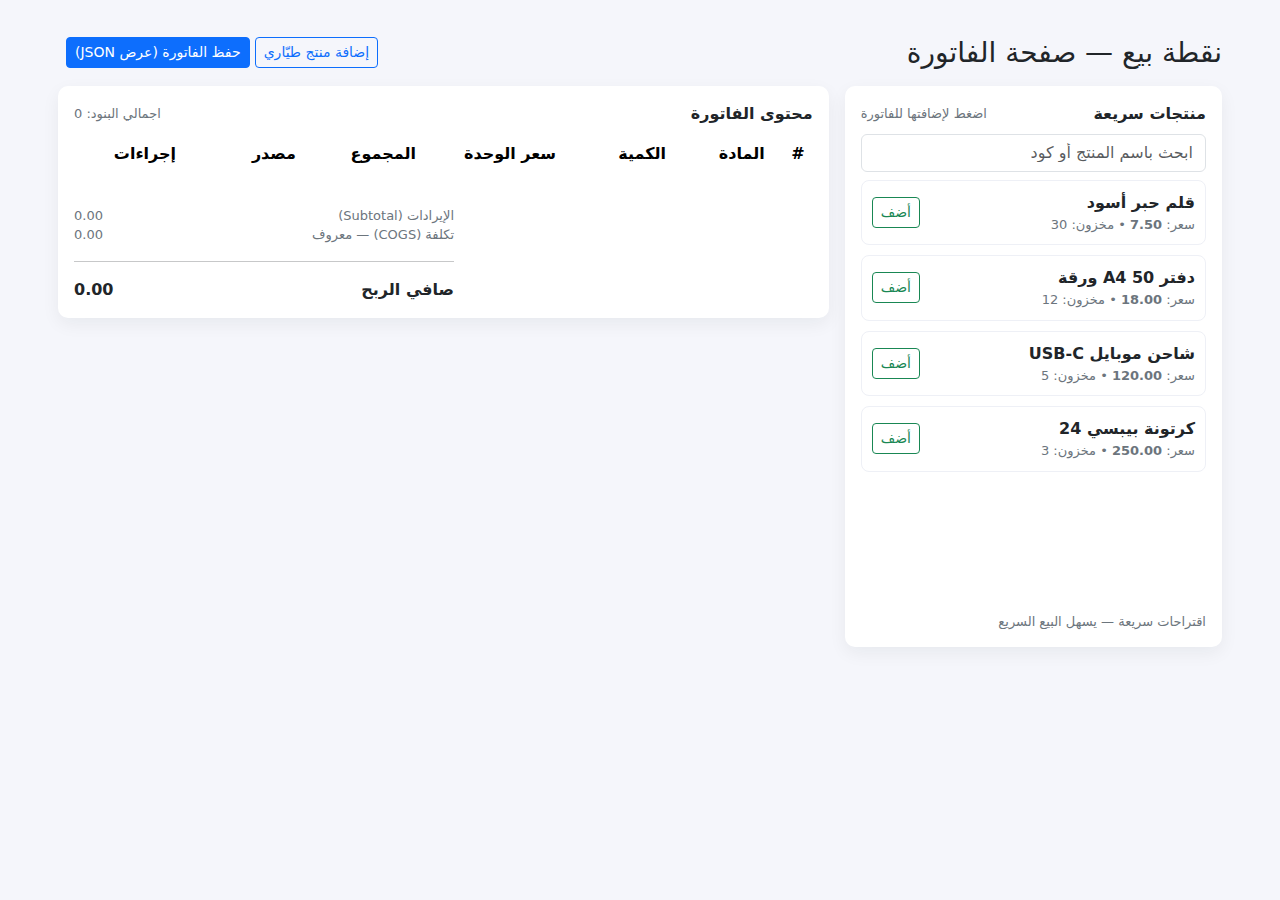
<file: نسخه بتاريخ 1 نوفمبر  طلبات عميل جديده/اضافات/product_temp.html>
<!doctype html>
<html lang="ar" dir="rtl">
<head>
  <meta charset="utf-8" />
  <meta name="viewport" content="width=device-width, initial-scale=1" />
  <title>صفحة بيع — مع منتج طيّاري</title>
  <link href="https://cdn.jsdelivr.net/npm/bootstrap@5.3.2/dist/css/bootstrap.min.css" rel="stylesheet">
  <style>
    :root{--accent:#0d6efd;--muted:#6c757d}
    body{background:#f5f6fb;font-family:system-ui,-apple-system,'Segoe UI',Roboto,'Helvetica Neue',Arial}
    .app-shell{max-width:1200px;margin:18px auto;padding:18px}
    .panel{background:#fff;border-radius:10px;box-shadow:0 6px 18px rgba(22,27,41,0.06);padding:16px}
    .products-list{height:420px;overflow:auto}
    .product-card{cursor:pointer;border:1px solid #eef0f6;border-radius:8px;padding:10px;margin-bottom:10px}
    .badge-adhoc{background:#ffc107;color:#1f1f1f;font-weight:600}
    table.invoice-table th, table.invoice-table td{text-align:right;vertical-align:middle}
    .small-muted{color:var(--muted);font-size:13px}
    .price{font-weight:700}
    .sticky-actions{position:sticky;bottom:12px;background:transparent;padding-top:12px}
    .warning-small{font-size:13px;color:#b35050}
    @media (max-width:900px){ .col-left{order:2} .col-right{order:1;margin-bottom:12px} }
  </style>
</head>
<body>
  <div class="app-shell">
    <div class="d-flex align-items-center justify-content-between mb-3">
      <h3 class="m-0">نقطة بيع — صفحة الفاتورة</h3>
      <div>
        <button id="btnAddAdhoc" class="btn btn-outline-primary btn-sm">إضافة منتج طيّاري</button>
        <button id="btnSaveInvoice" class="btn btn-primary btn-sm ms-2">حفظ الفاتورة (عرض JSON)</button>
      </div>
    </div>

    <div class="row g-3">
      <div class="col-lg-4 col-left">
        <div class="panel">
          <div class="d-flex justify-content-between align-items-center mb-2">
            <strong>منتجات سريعة</strong>
            <span class="small-muted">اضغط لإضافتها للفاتورة</span>
          </div>
          <input id="productSearch" class="form-control mb-2" placeholder="ابحث باسم المنتج أو كود" />
          <div class="products-list" id="productsList">
            <!-- generated -->
          </div>
          <div class="sticky-actions">
            <div class="small-muted">اقتراحات سريعة — يسهل البيع السريع</div>
          </div>
        </div>
      </div>

      <div class="col-lg-8 col-right">
        <div class="panel">
          <div class="mb-2 d-flex justify-content-between align-items-center">
            <strong>محتوى الفاتورة</strong>
            <div class="small-muted">اجمالي البنود: <span id="itemsCount">0</span></div>
          </div>

          <div class="table-responsive">
            <table class="table table-borderless invoice-table">
              <thead>
                <tr>
                  <th style="width:40px">#</th>
                  <th>المادة</th>
                  <th style="width:110px">الكمية</th>
                  <th style="width:140px">سعر الوحدة</th>
                  <th style="width:120px">المجموع</th>
                  <th style="width:120px">مصدر</th>
                  <th style="width:110px">إجراءات</th>
                </tr>
              </thead>
              <tbody id="invoiceBody">
                <!-- rows -->
              </tbody>
            </table>
          </div>

          <div class="d-flex justify-content-end mt-3">
            <div style="min-width:380px">
              <div class="d-flex justify-content-between small-muted"><div>الإيرادات (Subtotal)</div><div id="subtotal">0.00</div></div>
              <div class="d-flex justify-content-between small-muted"><div>تكلفة (COGS) — معروف</div><div id="cogs">0.00</div></div>
              <hr/>
              <div class="d-flex justify-content-between" style="font-weight:700"><div>صافي الربح</div><div id="profit">0.00</div></div>
            </div>
          </div>

        </div>
      </div>
    </div>

  </div>

  <!-- Ad-hoc Modal -->
  <div class="modal fade" id="adhocModal" tabindex="-1" aria-hidden="true">
    <div class="modal-dialog modal-dialog-centered">
      <form id="adhocForm" class="modal-content">
        <div class="modal-header">
          <h5 class="modal-title">إضافة منتج طيّاري</h5>
          <button type="button" class="btn-close" data-bs-dismiss="modal" aria-label="Close"></button>
        </div>
        <div class="modal-body">
          <div class="mb-2"><label class="form-label small-muted">اسم المنتج</label><input name="name" required class="form-control" placeholder="مثال: سرج دراجة مستعجل"></div>
          <div class="row g-2">
            <div class="col-6"><label class="form-label small-muted">الكمية</label><input name="qty" required type="number" min="0.0001" step="0.0001" value="1" class="form-control"></div>
            <div class="col-6"><label class="form-label small-muted">سعر البيع للوحدة</label><input name="sell" required type="number" step="0.01" class="form-control" placeholder="0.00"></div>
          </div>
          <div class="row g-2 mt-2">
            <div class="col-6"><label class="form-label small-muted">سعر الشراء (اختياري)</label><input name="cost" type="number" step="0.0001" class="form-control" placeholder="0.00"></div>
            <div class="col-6"><label class="form-label small-muted">المورد (اختياري)</label><input name="supplier" type="text" class="form-control" placeholder="اسم المورد"></div>
          </div>
          <div class="mt-2"><label class="form-label small-muted">ملاحظة (اختياري)</label><textarea name="note" rows="2" class="form-control" placeholder="ملاحظات..."></textarea></div>
          <div class="mt-2 warning-small" id="adhocWarning" style="display:none">تحذير: سعر البيع أقل من سعر الشراء!</div>
        </div>
        <div class="modal-footer">
          <button type="button" class="btn btn-light" data-bs-dismiss="modal">إلغاء</button>
          <button type="submit" class="btn btn-primary">أضف إلى الفاتورة</button>
        </div>
      </form>
    </div>
  </div>

  <script src="https://cdn.jsdelivr.net/npm/bootstrap@5.3.2/dist/js/bootstrap.bundle.min.js"></script>
  <script>
    // Demo data for catalog products (non-adhoc)
    const catalog = [
      {id:101, name:'قلم حبر أسود', price:7.5, stock:30},
      {id:102, name:'دفتر A4 50 ورقة', price:18.0, stock:12},
      {id:103, name:'شاحن موبايل USB-C', price:120.00, stock:5},
      {id:104, name:'كرتونة بيبسي 24', price:250.00, stock:3}
    ];

    // invoice items list
    let invoiceItems = []; // each item: {id, product_id|null, name, qty, sell, cost|null, supplier|null, is_adhoc}

    // helpers
    const $productsList = document.getElementById('productsList');
    const $invoiceBody = document.getElementById('invoiceBody');
    const $itemsCount = document.getElementById('itemsCount');
    const $subtotal = document.getElementById('subtotal');
    const $cogs = document.getElementById('cogs');
    const $profit = document.getElementById('profit');

    function format(n){return Number(n||0).toLocaleString('en-US',{minimumFractionDigits:2,maximumFractionDigits:2})}

    function renderProducts(list){
      $productsList.innerHTML = '';
      list.forEach(p=>{
        const div = document.createElement('div'); div.className='product-card';
        div.innerHTML = `<div class="d-flex justify-content-between align-items-center"><div><div style="font-weight:700">${p.name}</div><div class="small-muted">سعر: <span class=\"price\">${format(p.price)}</span> • مخزون: ${p.stock}</div></div><div><button class='btn btn-sm btn-outline-success add-catalog' data-id='${p.id}'>أضف</button></div></div>`;
        $productsList.append(div);
      })
    }

    function calcTotals(){
      let subtotal=0, cogs=0;
      invoiceItems.forEach(it=>{
        subtotal += Number(it.sell||0) * Number(it.qty||0);
        if (it.cost !== null && it.cost !== undefined && it.cost !== '') cogs += Number(it.cost||0) * Number(it.qty||0);
      });
      const profit = subtotal - cogs;
      $subtotal.textContent = format(subtotal);
      $cogs.textContent = format(cogs);
      $profit.textContent = format(profit);
      $itemsCount.textContent = invoiceItems.length;
    }

    function renderInvoice(){
      $invoiceBody.innerHTML = '';
      invoiceItems.forEach((it, idx)=>{
        const tr = document.createElement('tr');
        tr.innerHTML = `<td>${idx+1}</td>
          <td>
            <div style="font-weight:700">${it.name}</div>
            <div class='small-muted'>${it.note || ''}</div>
          </td>
          <td><input class='form-control form-control-sm qty-input' data-idx='${idx}' value='${it.qty}' style='width:90px'></td>
          <td><input class='form-control form-control-sm price-input' data-idx='${idx}' value='${it.sell}' style='width:120px'></td>
          <td>${format(it.qty * it.sell)}</td>
          <td>${it.is_adhoc ? `<span class='badge badge-adhoc'>طيّاري</span><div class='small-muted'>${it.supplier||''}</div>`: `<div class='small-muted'>مخزون</div>`}</td>
          <td>
            <button class='btn btn-sm btn-outline-secondary edit-row' data-idx='${idx}'>تعديل</button>
            <button class='btn btn-sm btn-outline-danger del-row' data-idx='${idx}'>حذف</button>
          </td>`;
        $invoiceBody.append(tr);
      });
      attachRowEvents();
      calcTotals();
    }

    function attachRowEvents(){
      document.querySelectorAll('.del-row').forEach(b=>b.addEventListener('click',e=>{
        const i = Number(e.currentTarget.dataset.idx); invoiceItems.splice(i,1); renderInvoice();
      }));
      document.querySelectorAll('.qty-input').forEach(inp=>inp.addEventListener('change',e=>{
        const i = Number(e.currentTarget.dataset.idx); const v = parseFloat(e.currentTarget.value)||0; invoiceItems[i].qty = v; renderInvoice();
      }));
      document.querySelectorAll('.price-input').forEach(inp=>inp.addEventListener('change',e=>{
        const i = Number(e.currentTarget.dataset.idx); const v = parseFloat(e.currentTarget.value)||0; invoiceItems[i].sell = v; renderInvoice();
      }));
      document.querySelectorAll('.edit-row').forEach(b=>b.addEventListener('click',e=>{
        const i = Number(e.currentTarget.dataset.idx); openEditAdhoc(i);
      }));
    }

    // add catalog product to invoice (non-adhoc)
    document.addEventListener('click', async (e)=>{
      if(e.target.matches('.add-catalog')){
        const id = Number(e.target.dataset.id);
        const p = catalog.find(x=>x.id===id);
        if(!p) return;
        // create item copy
        const item = {id:Date.now(), product_id:p.id, name:p.name, qty:1, sell:p.price, cost:null, supplier:null, is_adhoc:false, note:''};
        invoiceItems.push(item);
        renderInvoice();
      }
    });

    // search
    document.getElementById('productSearch').addEventListener('input', (e)=>{
      const q = e.target.value.trim().toLowerCase(); renderProducts(catalog.filter(p=>p.name.toLowerCase().includes(q)||String(p.id).includes(q)));
    });

    // adhoc modal open
    const adhocModalEl = document.getElementById('adhocModal');
    const adhocModal = new bootstrap.Modal(adhocModalEl);
    document.getElementById('btnAddAdhoc').addEventListener('click', ()=>{
      document.getElementById('adhocForm').reset(); document.getElementById('adhocWarning').style.display='none'; adhocModal.show();
    });

    // adhoc add
    document.getElementById('adhocForm').addEventListener('submit', function(e){
      e.preventDefault(); const f = new FormData(this);
      const name = f.get('name').trim(); const qty = parseFloat(f.get('qty'))||0; const sell = parseFloat(f.get('sell'))||0; const cost = f.get('cost')? (parseFloat(f.get('cost'))||0) : null; const supplier = f.get('supplier')||''; const note = f.get('note')||'';
      if(qty <= 0 || sell < 0){ alert('برجاء التحقق من الكمية والسعر'); return; }
      if(cost !== null && sell < cost){ document.getElementById('adhocWarning').style.display='block'; }
      const item = {id: 'adhoc_' + Date.now(), product_id:null, name, qty, sell, cost, supplier, note, is_adhoc:true};
      invoiceItems.push(item); renderInvoice(); adhocModal.hide();
    });

    // edit adhoc -> re-open modal with values
    function openEditAdhoc(index){
      const it = invoiceItems[index];
      if(!it) return;
      // fill modal
      const f = document.getElementById('adhocForm');
      f.name.value = it.name; f.qty.value = it.qty; f.sell.value = it.sell; f.cost.value = it.cost!==null?it.cost:''; f.supplier.value = it.supplier||''; f.note.value = it.note||'';
      // override submit to update
      adhocModal.show();
      const onSubmit = function(ev){
        ev.preventDefault(); const fd = new FormData(this);
        it.name = fd.get('name').trim(); it.qty = parseFloat(fd.get('qty'))||0; it.sell = parseFloat(fd.get('sell'))||0; it.cost = fd.get('cost')? (parseFloat(fd.get('cost'))||0) : null; it.supplier = fd.get('supplier')||''; it.note = fd.get('note')||'';
        // cleanup
        adhocModal.hide(); renderInvoice(); this.removeEventListener('submit', onSubmit);
      };
      // remove prior attached submit handlers to avoid duplicates by cloning form
      const formClone = f.cloneNode(true); f.parentNode.replaceChild(formClone, f);
      formClone.addEventListener('submit', onSubmit);
      // rebind warning hide
      formClone.querySelector('[name=cost]').addEventListener('input', ()=>{ document.getElementById('adhocWarning').style.display='none'; });
      document.getElementById('adhocForm').addEventListener('submit', ()=>{});
    }

    // save invoice (demo) -> just print payload
    document.getElementById('btnSaveInvoice').addEventListener('click', ()=>{
      const payload = invoiceItems.map(it=>({product_id: it.product_id || 0, is_adhoc: it.is_adhoc?1:0, adhoc_name: it.is_adhoc?it.name:null, qty:it.qty, selling_price:it.sell, adhoc_purchase_cost: it.is_adhoc? (it.cost!==null?it.cost:null):null, adhoc_supplier: it.is_adhoc?it.supplier:null, note: it.note||''}));
      console.log('Invoice payload:', payload);
      alert('انظر JSON في console (F12)');
    });

    // init
    renderProducts(catalog); renderInvoice();
  </script>
</body>
</html>
</file>
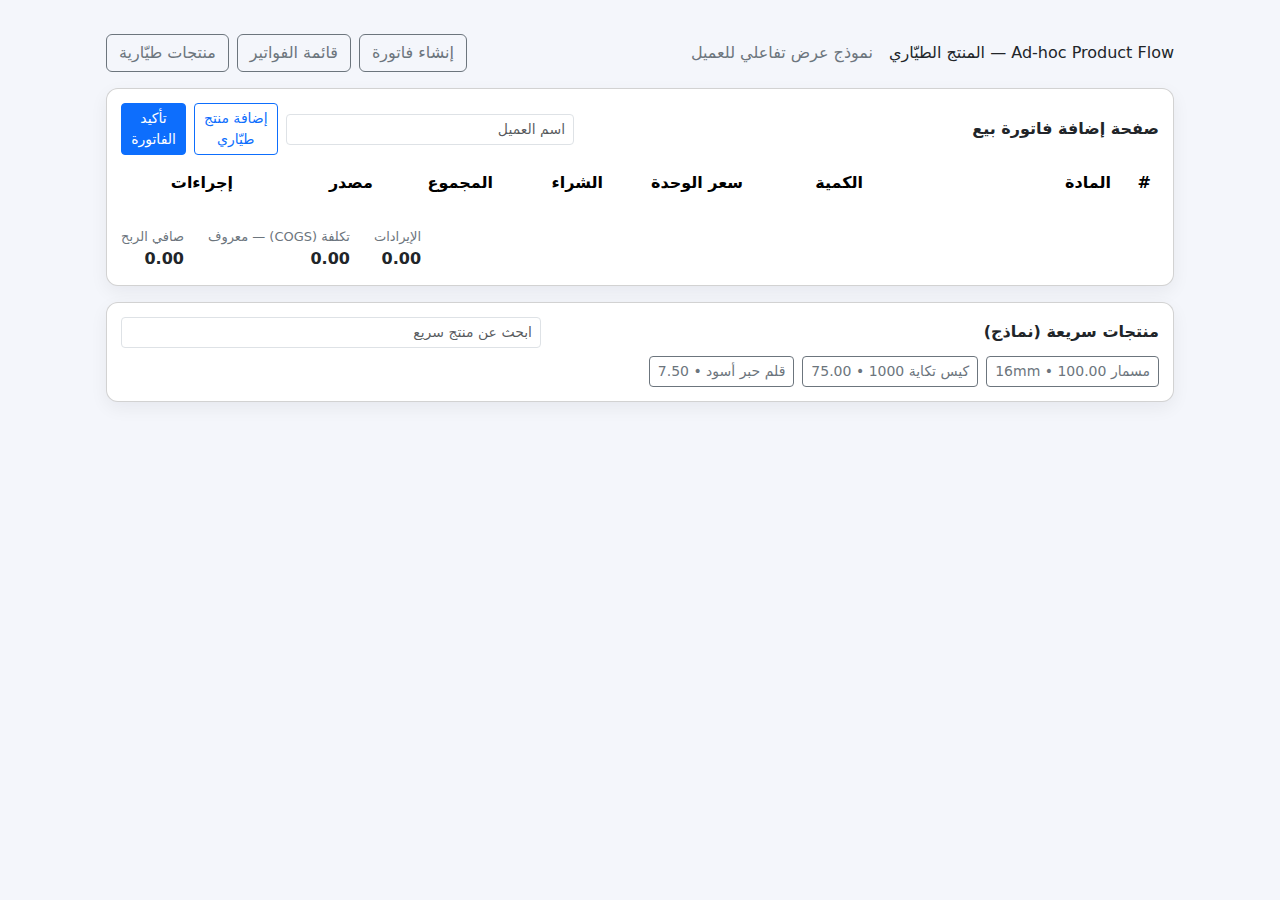
<file: نسخه بتاريخ 1 نوفمبر  طلبات عميل جديده/اضافات/temp_v1.html>
<!doctype html>
<html lang="ar" dir="rtl">
<head>
  <meta charset="utf-8" />
  <meta name="viewport" content="width=device-width, initial-scale=1" />
  <title>Demo — Ad-hoc Product Flow</title>
  <link href="https://cdn.jsdelivr.net/npm/bootstrap@5.3.2/dist/css/bootstrap.min.css" rel="stylesheet">
  <style>
    :root{--accent:#0d6efd;--muted:#6c757d}
    body{background:#f4f6fb;font-family:Inter,system-ui,Segoe UI,Roboto,Arial}
    .app{max-width:1100px;margin:18px auto;padding:16px}
    .card{border-radius:12px;padding:14px;background:#fff;box-shadow:0 6px 18px rgba(12,20,40,0.06)}
    header .brand{font-weight:700;font-size:18px}
    .badge-adhoc{background:#ffc107;color:#111;padding:6px;border-radius:8px;font-weight:700}
    .nav-item .btn{border-radius:8px}
    .view{display:none}
    .view.active{display:block}
    .muted{color:var(--muted)}
    .table td,.table th{text-align:right;vertical-align:middle}
    .label-source{font-size:12px;padding:3px 8px;border-radius:8px}
    .label-stock{background:#e9ecef}
    .label-adhoc{background:#fff3cd}
    .small{font-size:13px}
    .search{max-width:420px}
    .status-pill{padding:6px 10px;border-radius:999px;font-weight:600}
    .status-delivered{background:#e6f4ea;color:#0f5132}
    .status-pending{background:#fff4e6;color:#663c00}
    .status-canceled{background:#f8d7da;color:#721c24}
  </style>
</head>
<body>
  <div class="app">
    <div class="d-flex justify-content-between align-items-center mb-3">
      <div class="d-flex align-items-center gap-3">
        <div class="brand">Ad-hoc Product Flow — المنتج الطيّاري</div>
        <div class="muted">نموذج عرض تفاعلي للعميل</div>
      </div>
      <div class="d-flex gap-2">
        <button class="btn btn-outline-secondary" id="nav_create">إنشاء فاتورة</button>
        <button class="btn btn-outline-secondary" id="nav_list">قائمة الفواتير</button>
        <button class="btn btn-outline-secondary" id="nav_adhoc">منتجات طيّارية</button>
      </div>
    </div>

    <!-- CREATE INVOICE VIEW -->
    <div id="view_create" class="view active">
      <div class="card mb-3">
        <div class="d-flex justify-content-between align-items-center mb-2">
          <strong>صفحة إضافة فاتورة بيع</strong>
          <div class="d-flex gap-2 align-items-center">
            <input id="customerName" class="form-control form-control-sm" placeholder="اسم العميل" style="min-width:220px">
            <button class="btn btn-outline-primary btn-sm" id="btnAddAdhoc">إضافة منتج طيّاري</button>
            <button class="btn btn-primary btn-sm" id="btnConfirmInvoice">تأكيد الفاتورة</button>
          </div>
        </div>

        <div class="table-responsive">
          <table class="table table-borderless table-striped">
            <thead>
              <tr><th style="width:40px">#</th><th>المادة</th><th style="width:120px">الكمية</th><th style="width:140px">سعر الوحدة</th><th style="width:110px">الشراء</th><th style="width:120px">المجموع</th><th style="width:140px">مصدر</th><th style="width:120px">إجراءات</th></tr>
            </thead>
            <tbody id="invoiceRows"></tbody>
          </table>
        </div>

        <div class="d-flex justify-content-end gap-4 mt-2">
          <div class="text-end">
            <div class="muted small">الإيرادات</div>
            <div id="summary_subtotal" style="font-weight:700">0.00</div>
          </div>
          <div class="text-end">
            <div class="muted small">تكلفة (COGS) — معروف</div>
            <div id="summary_cogs" style="font-weight:700">0.00</div>
          </div>
          <div class="text-end">
            <div class="muted small">صافي الربح</div>
            <div id="summary_profit" style="font-weight:700">0.00</div>
          </div>
        </div>
      </div>

      <div class="card">
        <div class="d-flex justify-content-between align-items-center mb-2">
          <strong>منتجات سريعة (نماذج)</strong>
          <input class="form-control form-control-sm search" id="prodSearch" placeholder="ابحث عن منتج سريع" />
        </div>
        <div id="quickProducts" class="d-flex gap-2 flex-wrap"></div>
      </div>
    </div>

    <!-- LIST VIEW -->
    <div id="view_list" class="view">
      <div class="card mb-3">
        <div class="d-flex justify-content-between align-items-center mb-2">
          <strong>قائمة الفواتير</strong>
          <div>
            <select id="filter_status" class="form-select form-select-sm">
              <option value="all">الكل</option>
              <option value="delivered">مسلمة</option>
              <option value="pending">مؤجلة</option>
              <option value="canceled">ملغاة</option>
            </select>
          </div>
        </div>

        <div class="table-responsive">
          <table class="table table-hover">
            <thead><tr><th>#</th><th>العميل</th><th>التاريخ</th><th>الحالة</th><th>إجمالي</th><th>إجراءات</th></tr></thead>
            <tbody id="invoicesList"></tbody>
          </table>
        </div>
      </div>

      <div class="card">
        <strong>تقرير سريع — مبيعات بنود طيّارية (الآخر 30 يوم)</strong>
        <div id="adhocReport" class="mt-2 small muted"></div>
      </div>
    </div>

    <!-- ADHOC PRODUCTS VIEW -->
    <div id="view_adhoc" class="view">
      <div class="card mb-3">
        <div class="d-flex justify-content-between align-items-center mb-2">
          <strong>صفحة المنتجات الطيّارية</strong>
          <input id="adhocSearch" class="form-control form-control-sm search" placeholder="ابحث باسم المنتج أو المورد" />
        </div>

        <div class="table-responsive">
          <table class="table table-striped">
            <thead><tr><th>#</th><th>الاسم</th><th>الكمية</th><th>سعر بيع</th><th>سعر شراء</th><th>المورد</th><th>التاريخ</th><th>فاتورة</th></tr></thead>
            <tbody id="adhocProductsTable"></tbody>
          </table>
        </div>
      </div>
    </div>

  </div>

  <!-- Ad-hoc modal -->
  <div class="modal fade" id="modalAdhoc" tabindex="-1" aria-hidden="true">
    <div class="modal-dialog modal-sm modal-dialog-centered">
      <form id="formAdhoc" class="modal-content">
        <div class="modal-header"><h5 class="modal-title">إضافة / تعديل منتج طيّاري</h5><button type="button" class="btn-close" data-bs-dismiss="modal"></button></div>
        <div class="modal-body">
          <div class="mb-2"><label class="form-label">اسم المنتج</label><input required name="name" class="form-control" /></div>
          <div class="row g-2">
            <div class="col-6"><label class="form-label">الكمية</label><input required name="qty" type="number" step="0.0001" value="1" class="form-control" /></div>
            <div class="col-6"><label class="form-label">سعر البيع</label><input required name="sell" type="number" step="0.01" class="form-control" /></div>
          </div>
          <div class="row g-2 mt-2">
            <div class="col-6"><label class="form-label">سعر الشراء (اختياري)</label><input name="cost" type="number" step="0.0001" class="form-control" /></div>
            <div class="col-6"><label class="form-label">المورد (اختياري)</label><input name="supplier" class="form-control" /></div>
          </div>
          <div class="mt-2"><label class="form-label">ملاحظة</label><textarea name="note" rows="2" class="form-control"></textarea></div>
          <div class="mt-2 text-danger" id="priceWarn" style="display:none">تحذير: سعر البيع أقل من سعر الشراء!</div>
        </div>
        <div class="modal-footer"><button type="button" class="btn btn-light" data-bs-dismiss="modal">إلغاء</button><button type="submit" class="btn btn-primary">حفظ</button></div>
      </form>
    </div>
  </div>

  <!-- Return modal -->
  <div class="modal fade" id="modalReturn" tabindex="-1"><div class="modal-dialog modal-dialog-centered"><form id="formReturn" class="modal-content"><div class="modal-header"><h5 class="modal-title">مرتجع بند</h5><button type="button" class="btn-close" data-bs-dismiss="modal"></button></div><div class="modal-body"><div id="returnItemInfo" class="mb-2"></div><div class="mb-2"><label>كمية المرتجع</label><input name="rqty" type="number" step="0.0001" class="form-control" /></div><div class="mb-2"><label>نوع المرتجع</label><select name="rtype" class="form-select"><option value="credit">Credit Note (افتراضي)</option><option value="refund">Refund نقدي</option></select></div></div><div class="modal-footer"><button type="button" class="btn btn-light" data-bs-dismiss="modal">إلغاء</button><button class="btn btn-danger" type="submit">تنفيذ المرتجع</button></div></form></div></div>

  <script src="https://cdn.jsdelivr.net/npm/bootstrap@5.3.2/dist/js/bootstrap.bundle.min.js"></script>
  <script>
    // Demo SPA state (local storage-backed)
    const demo = {
      products: [
        {id:34,name:'مسمار 16mm',price:100,stock:2},
        {id:35,name:'كيس تكاية 1000',price:75,stock:1},
        {id:101,name:'قلم حبر أسود',price:7.5,stock:30}
      ],
      invoices: JSON.parse(localStorage.getItem('demo_invoices')||'[]') ,
      adhocIndex: 1
    };

    // UI refs
    const views = {create: document.getElementById('view_create'), list: document.getElementById('view_list'), adhoc: document.getElementById('view_adhoc')};
    function showView(name){ Object.values(views).forEach(v=>v.classList.remove('active')); views[name].classList.add('active'); }
    document.getElementById('nav_create').addEventListener('click', ()=>showView('create'));
    document.getElementById('nav_list').addEventListener('click', ()=>{ renderInvoices(); showView('list'); });
    document.getElementById('nav_adhoc').addEventListener('click', ()=>{ renderAdhocProducts(); showView('adhoc'); });

    // invoice working memory
    let currentInvoice = {id: null, customer:'', status:'pending', items:[], created_at: new Date().toISOString()};

    // modals
    const modalAdhoc = new bootstrap.Modal(document.getElementById('modalAdhoc'));
    const modalReturn = new bootstrap.Modal(document.getElementById('modalReturn'));

    // helpers
    function money(n){ return Number(n||0).toLocaleString('en-US',{minimumFractionDigits:2,maximumFractionDigits:2}); }

    function calcSummary(){
      let subtotal=0,cogs=0;
      currentInvoice.items.forEach(it=>{ subtotal += it.qty*it.sell; if(it.cost!=null) cogs += it.qty*it.cost; });
      document.getElementById('summary_subtotal').textContent = money(subtotal);
      document.getElementById('summary_cogs').textContent = money(cogs);
      document.getElementById('summary_profit').textContent = money(subtotal-cogs);
    }

    function renderQuickProducts(){ const box = document.getElementById('quickProducts'); box.innerHTML=''; demo.products.forEach(p=>{ const btn = document.createElement('button'); btn.className='btn btn-sm btn-outline-secondary'; btn.textContent = p.name + ' • ' + money(p.price); btn.addEventListener('click', ()=>{ const item = {id:'p'+Date.now(),product_id:p.id,name:p.name,qty:1,sell:p.price,cost:null,is_adhoc:0,note:''}; currentInvoice.items.push(item); renderInvoiceRows(); }); box.append(btn); }); }

    function renderInvoiceRows(){ const tb = document.getElementById('invoiceRows'); tb.innerHTML=''; currentInvoice.items.forEach((it,idx)=>{
      const tr = document.createElement('tr'); tr.innerHTML = `<td>${idx+1}</td><td><div style="font-weight:700">${it.name}</div><div class='muted small'>${it.note||''}</div></td><td><input class='form-control form-control-sm qty' data-idx='${idx}' value='${it.qty}' style='width:90px'></td><td><input class='form-control form-control-sm sell' data-idx='${idx}' value='${it.sell}' style='width:120px'></td><td>${it.cost!=null?money(it.cost):'-'}</td><td>${money(it.qty*it.sell)}</td><td>${it.is_adhoc?`<span class='label-source label-adhoc'>طيّاري</span><div class='muted small'>${it.supplier||''}</div>`:`<span class='label-source label-stock'>مخزون</span>`}</td><td><button class='btn btn-sm btn-outline-secondary edit' data-idx='${idx}'>تعديل</button> <button class='btn btn-sm btn-outline-danger del' data-idx='${idx}'>حذف</button></td>`;
      tb.append(tr);
    });
    // attach
    document.querySelectorAll('.del').forEach(b=>b.onclick=(e)=>{ const i=+e.currentTarget.dataset.idx; currentInvoice.items.splice(i,1); renderInvoiceRows(); calcSummary(); });
    document.querySelectorAll('.qty').forEach(inp=>inp.onchange=(e)=>{ const i=+e.currentTarget.dataset.idx; currentInvoice.items[i].qty = parseFloat(e.currentTarget.value)||0; renderInvoiceRows(); calcSummary(); });
    document.querySelectorAll('.sell').forEach(inp=>inp.onchange=(e)=>{ const i=+e.currentTarget.dataset.idx; currentInvoice.items[i].sell = parseFloat(e.currentTarget.value)||0; renderInvoiceRows(); calcSummary(); });
    document.querySelectorAll('.edit').forEach(b=>b.onclick=(e)=>{ const i=+e.currentTarget.dataset.idx; openAdhocEdit(i); });
    calcSummary(); }

    // Add/Edit Adhoc
    let editingIndex = null;
    document.getElementById('btnAddAdhoc').addEventListener('click', ()=>{ editingIndex = null; document.getElementById('formAdhoc').reset(); document.getElementById('priceWarn').style.display='none'; modalAdhoc.show(); });
    function openAdhocEdit(i){ editingIndex = i; const it = currentInvoice.items[i]; const f = document.getElementById('formAdhoc'); f.name.value = it.name; f.qty.value = it.qty; f.sell.value = it.sell; f.cost.value = it.cost!=null?it.cost:''; f.supplier.value = it.supplier||''; f.note.value = it.note||''; document.getElementById('priceWarn').style.display='none'; modalAdhoc.show(); }

    document.getElementById('formAdhoc').addEventListener('submit',(ev)=>{
      ev.preventDefault(); const fd = new FormData(ev.target); const name = fd.get('name').trim(); const qty = parseFloat(fd.get('qty'))||0; const sell = parseFloat(fd.get('sell'))||0; const cost = fd.get('cost')? (parseFloat(fd.get('cost'))||0) : null; const supplier = fd.get('supplier')||''; const note = fd.get('note')||'';
      if(qty<=0||sell<0){ alert('تحقق من البيانات'); return; }
      if(cost!=null && sell < cost){ document.getElementById('priceWarn').style.display='block'; }
      if(editingIndex===null){ // add
        const item = {id:'adhoc_'+(demo.adhocIndex++), product_id:null, name, qty, sell, cost, supplier, note, is_adhoc:1}; currentInvoice.items.push(item);
      } else { // update
        const it = currentInvoice.items[editingIndex]; it.name=name; it.qty=qty; it.sell=sell; it.cost=cost; it.supplier=supplier; it.note=note;
      }
      modalAdhoc.hide(); renderInvoiceRows(); calcSummary();
    });

    // Confirm invoice -> save to demo.invoices
    document.getElementById('btnConfirmInvoice').addEventListener('click', ()=>{
      if(currentInvoice.items.length===0){ alert('لا توجد بنود في الفاتورة'); return; }
      currentInvoice.customer = document.getElementById('customerName').value || 'عميل نقدي';
      // choose status for demo (delivered)
      currentInvoice.status = 'delivered'; currentInvoice.created_at = new Date().toISOString(); currentInvoice.id = 'inv_'+Date.now(); demo.invoices.push(JSON.parse(JSON.stringify(currentInvoice)));
      localStorage.setItem('demo_invoices', JSON.stringify(demo.invoices));
      // reset current invoice
      currentInvoice = {id:null,customer:'',status:'pending',items:[],created_at:new Date().toISOString()};
      document.getElementById('customerName').value=''; renderInvoiceRows(); calcSummary(); alert('تم حفظ الفاتورة. سيتم نقلك لصفحة الفواتير'); renderInvoices(); showView('list');
    });

    // render invoices list
    function renderInvoices(){ const tb = document.getElementById('invoicesList'); tb.innerHTML=''; const f = document.getElementById('filter_status').value; demo.invoices.forEach((inv, idx)=>{
      if(f!=='all' && inv.status!==f) return; let total=0; inv.items.forEach(i=> total += i.qty * i.sell);
      const tr = document.createElement('tr'); tr.innerHTML = `<td>${idx+1}</td><td>${inv.customer}</td><td>${new Date(inv.created_at).toLocaleString()}</td><td><span class='status-pill ${inv.status==='delivered'?'status-delivered':inv.status==='pending'?'status-pending':'status-canceled'}'>${inv.status}</span></td><td>${money(total)}</td><td><button class='btn btn-sm btn-outline-primary view-inv' data-idx='${idx}'>عرض</button></td>`;
      tb.append(tr);
    });
    document.querySelectorAll('.view-inv').forEach(b=>b.onclick=(e)=>{ const i=+e.currentTarget.dataset.idx; openInvoiceDetail(i); });
    updateAdhocReport(); }
    document.getElementById('filter_status').addEventListener('change', renderInvoices);

    // invoice detail viewer
    function openInvoiceDetail(idx){ const inv = demo.invoices[idx]; // render simple detail and open view
      // build detail in a modal-like new window? We'll reuse create view to show preview
      // create overlay
      const overlay = document.createElement('div'); overlay.style.position='fixed'; overlay.style.left=0; overlay.style.top=0; overlay.style.right=0; overlay.style.bottom=0; overlay.style.background='rgba(0,0,0,0.4)'; overlay.style.zIndex=9999; overlay.innerHTML = `<div style='width:900px;margin:40px auto;background:#fff;border-radius:10px;padding:18px;direction:rtl;text-align:right'><div class='d-flex justify-content-between'><h5>تفاصيل الفاتورة</h5><button id='closePreview' class='btn btn-sm btn-light'>إغلاق</button></div><div class='mt-2'><strong>العميل:</strong> ${inv.customer} <br/><strong>التاريخ:</strong> ${new Date(inv.created_at).toLocaleString()}</div><div class='table-responsive mt-2'><table class='table'><thead><tr><th>#</th><th>الاسم</th><th>كمية</th><th>سعر</th><th>شراء</th><th>مجموع</th><th>مصدر</th><th>إرجاع</th></tr></thead><tbody>${inv.items.map((it,i)=>`<tr><td>${i+1}</td><td><strong>${it.name}</strong><div class='muted small'>${it.note||''}</div></td><td>${it.qty}</td><td>${money(it.sell)}</td><td>${it.cost!=null?money(it.cost):'-'}</td><td>${money(it.qty*it.sell)}</td><td>${it.is_adhoc?`<span class='badge-adhoc'>طيّاري</span> ${it.supplier?'<div class=\'muted small\'>'+it.supplier+'</div>':''}`:'مخزون'}</td><td>${it.is_adhoc?`<button class='btn btn-sm btn-outline-danger return-adhoc' data-inv='${idx}' data-item='${i}'>مرتجع</button>`:'--'}</td></tr>`).join('')}</tbody></table></div><div class='d-flex justify-content-end gap-3 mt-2'><button id='printInv' class='btn btn-primary btn-sm'>طباعة</button></div></div>`;
      document.body.append(overlay);
      overlay.querySelector('#closePreview').addEventListener('click', ()=>overlay.remove());
      overlay.querySelectorAll('.return-adhoc').forEach(b=>b.addEventListener('click',(e)=>{ const invIdx = +e.currentTarget.dataset.inv; const itemIdx = +e.currentTarget.dataset.item; openReturnModal(invIdx,itemIdx); }));
    }

    // return flow for adhoc
    let currentReturn = {invIdx:null,itemIdx:null};
    function openReturnModal(invIdx,itemIdx){ currentReturn={invIdx,itemIdx}; const inv = demo.invoices[invIdx]; const it = inv.items[itemIdx]; document.getElementById('returnItemInfo').innerHTML = `<strong>${it.name}</strong><div class='muted small'>فاتورة: ${inv.id || (invIdx+1)} — الكمية المتاحة: ${it.qty}</div>`; document.querySelector('#formReturn [name=rqty]').value = it.qty; document.querySelector('#formReturn [name=rtype]').value='credit'; modalReturn.show(); }

    document.getElementById('formReturn').addEventListener('submit',(ev)=>{ ev.preventDefault(); const rqty = parseFloat(ev.target.rqty.value)||0; const rtype = ev.target.rtype.value; const {invIdx,itemIdx} = currentReturn; const inv = demo.invoices[invIdx]; const it = inv.items[itemIdx]; if(rqty<=0 || rqty>it.qty){ alert('كمية مرتجع غير صحيحة'); return; }
      // for adhoc: no stock restore, just record credit in invoice record
      it.qty = it.qty - rqty; // reduce sold quantity (for demo)
      // record credit note in inv metadata
      inv.return = inv.return || []; inv.return.push({item:itemIdx,qty:rqty,type:rtype,at:new Date().toISOString()});
      localStorage.setItem('demo_invoices', JSON.stringify(demo.invoices)); modalReturn.hide(); alert('تم تنفيذ المرتجع كبند طيّاري (Credit/Refund).'); renderInvoices();
    });

    // adhoc products report
    function renderAdhocProducts(){ const tb = document.getElementById('adhocProductsTable'); tb.innerHTML=''; let list=[]; demo.invoices.forEach((inv,invIdx)=>{ inv.items.forEach((it)=>{ if(it.is_adhoc) list.push({...it,invoice_ref:invIdx+1,created_at:inv.created_at}); }); }); list.forEach((it,i)=>{ const tr = document.createElement('tr'); tr.innerHTML = `<td>${i+1}</td><td>${it.name}</td><td>${it.qty}</td><td>${money(it.sell)}</td><td>${it.cost!=null?money(it.cost):'-'}</td><td>${it.supplier||'-'}</td><td>${new Date(it.created_at||it.created_at||Date.now()).toLocaleString()}</td><td>${it.invoice_ref}</td>`; tb.append(tr); }); }

    document.getElementById('adhocSearch').addEventListener('input',(e)=>{ const q=e.target.value.trim().toLowerCase(); const tb=document.getElementById('adhocProductsTable'); Array.from(tb.rows).forEach(r=>{ const name=r.cells[1].textContent.toLowerCase(); const sup=r.cells[5].textContent.toLowerCase(); r.style.display = (name.includes(q)||sup.includes(q))? '':'none'; }); });

    // product quick search
    document.getElementById('prodSearch').addEventListener('input',(e)=>{ const q=e.target.value.trim().toLowerCase(); const btns = document.getElementById('quickProducts').children; for(const b of btns){ b.style.display = b.textContent.toLowerCase().includes(q)?'':'none'; } });

    // adhoc report
    function updateAdhocReport(){ const rows = demo.invoices.flatMap(inv=> inv.items.filter(it=>it.is_adhoc)); const sales = rows.reduce((s,i)=>s+i.qty*i.sell,0); const cogs = rows.reduce((s,i)=> s + ((i.cost!=null)?i.cost*i.qty:0),0); document.getElementById('adhocReport').textContent = `إجمالي مبيعات البنود الطيّارية: ${money(sales)} — إجمالي COGS المعروف: ${money(cogs)} — هامش: ${money(sales-cogs)}`; }

    // init
    renderQuickProducts(); renderInvoiceRows(); updateAdhocReport();
  </script>
</body>
</html>
</file>
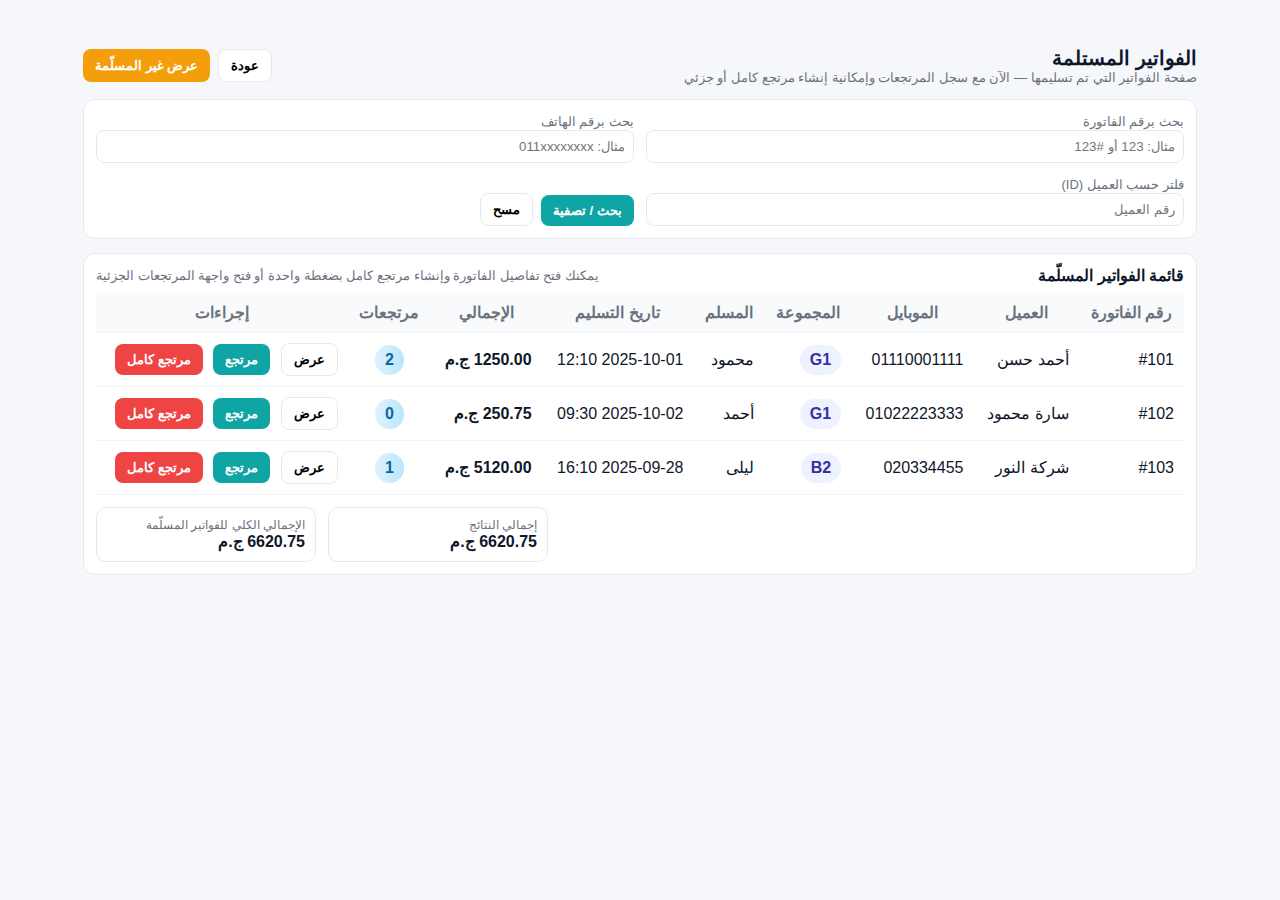
<file: نسخه بتاريخ 5_10_2025/صفحات مقترحه/returnsSugg2.html>
<!Doctype html>
<html lang="ar" dir="rtl">
<head>
  <meta charset="utf-8">
  <meta name="viewport" content="width=device-width,initial-scale=1">
  <title>الفواتير المستلمة — مع إدارة المرتجعات (مرتجع كامل)</title>
  <style>
    :root{--bg:#f6f7fb;--card:#fff;--accent:#0ea5a4;--warning:#f59e0b;--danger:#ef4444;--muted:#6b7280;--border:#e6e9ef}
    *{box-sizing:border-box}
    body{font-family:Inter, 'Segoe UI', Tahoma, Arial; background:var(--bg); margin:0; color:#0f172a;}
    .container{max-width:1150px;margin:28px auto;padding:18px}
    .topbar{display:flex;justify-content:space-between;align-items:center;gap:12px}
    h1{font-size:20px;margin:0}
    .muted{color:var(--muted);font-size:13px}

    /* controls */
    .controls{display:flex;gap:8px}
    .btn{padding:8px 12px;border-radius:8px;border:0;cursor:pointer;font-weight:600}
    .btn-outline{background:#fff;border:1px solid var(--border)}
    .btn-primary{background:var(--accent);color:#fff}
    .btn-warning{background:var(--warning);color:#fff}
    .btn-danger{background:var(--danger);color:#fff}

    /* card */
    .card{background:var(--card);border:1px solid var(--border);border-radius:12px;padding:12px;margin-top:14px}

    /* table */
    .table{width:100%;border-collapse:collapse;margin:0}
    .table th,.table td{padding:10px;border-bottom:1px solid #f1f5f9;text-align:right}
    .table thead th{background:#f8fafc;font-weight:700;color:var(--muted);text-align:center}
    .product-cell{text-align:right}
    .actions-cell{text-align:center}
    .small{font-size:13px;color:var(--muted)}

    /* returns badge */
    .badge{display:inline-block;padding:6px 10px;border-radius:999px;background:#eef2ff;color:#3730a3;font-weight:700}
    .badge-returns{background:linear-gradient(90deg,#e0f2fe,#bae6fd);color:#0369a1}

    /* totals */
    .totals{display:flex;justify-content:flex-end;margin-top:12px;gap:12px}
    .totals .tile{background:#fff;padding:10px;border-radius:10px;border:1px solid var(--border);min-width:220px;text-align:right}

    /* modal */
    .modal-backdrop{position:fixed;inset:0;background:rgba(2,6,23,0.55);display:none;align-items:center;justify-content:center;z-index:80}
    .modal{background:#fff;width:920px;max-width:96%;border-radius:12px;padding:16px;max-height:86vh;overflow:auto}
    .modal h3{margin:0 0 8px 0}
    .form-grid{display:grid;grid-template-columns:1fr 1fr;gap:12px}
    .form-grid.full{grid-template-columns:1fr}
    input[type=number], input[type=text], textarea, select{width:100%;padding:8px;border:1px solid var(--border);border-radius:8px}

    /* responsive */
    @media (max-width:880px){
      .form-grid{grid-template-columns:1fr}
      .table thead th{display:none}
      .table td{display:block;padding:8px}
      .table tr{margin-bottom:8px;border-bottom:1px dashed #eee}
      .totals{flex-direction:column;align-items:flex-end}
    }

    /* tiny helpers */
    .text-left{text-align:left}
    .muted-ss{color:var(--muted);font-size:12px}
    .no-print{display:inline-block}
    @media print{.no-print{display:none!important}}
  </style>
</head>
<body>
  <div class="container">
    <div class="topbar">
      <div>
        <h1>الفواتير المستلمة</h1>
        <div class="muted">صفحة الفواتير التي تم تسليمها — الآن مع سجل المرتجعات وإمكانية إنشاء مرتجع كامل أو جزئي</div>
      </div>

      <div class="controls">
        <button class="btn btn-outline" id="backBtn">عودة</button>
        <button class="btn btn-warning" id="showPendingBtn">عرض غير المسلّمة</button>
      </div>
    </div>

    <!-- search/filter card (same idea as existing) -->
    <div class="card" id="filtersCard">
      <form id="filtersForm" onsubmit="return false;">
        <div class="form-grid">
          <div>
            <label class="small">بحث برقم الفاتورة</label>
            <input type="text" id="q_invoice" placeholder="مثال: 123 أو #123">
          </div>
          <div>
            <label class="small">بحث برقم الهاتف</label>
            <input type="text" id="q_mobile" placeholder="مثال: 011xxxxxxxx">
          </div>
          <div>
            <label class="small">فلتر حسب العميل (ID)</label>
            <input type="number" id="customer_id" placeholder="رقم العميل">
          </div>
          <div style="display:flex;gap:8px;align-items:end">
            <button class="btn btn-primary" id="searchBtn">بحث / تصفية</button>
            <button class="btn btn-outline" id="clearBtn">مسح</button>
          </div>
        </div>
      </form>
    </div>

    <!-- table card -->
    <div class="card" style="margin-top:14px">
      <div style="display:flex;justify-content:space-between;align-items:center;margin-bottom:8px">
        <div style="font-weight:700">قائمة الفواتير المسلّمة</div>
        <div class="muted">يمكنك فتح تفاصيل الفاتورة وإنشاء مرتجع كامل بضغطة واحدة أو فتح واجهة المرتجعات الجزئية</div>
      </div>

      <div style="overflow:auto">
        <table class="table" id="invoicesTable">
          <thead>
            <tr>
              <th>رقم الفاتورة</th>
              <th>العميل</th>
              <th>الموبايل</th>
              <th>المجموعة</th>
              <th class="d-none d-md-table-cell">المسلم</th>
              <th class="d-none d-md-table-cell">تاريخ التسليم</th>
              <th>الإجمالي</th>
              <th>مرتجعات</th>
              <th class="actions-cell">إجراءات</th>
            </tr>
          </thead>
          <tbody id="invoicesTbody">
            <!-- injected by JS -->
          </tbody>
        </table>
      </div>

      <div class="totals">
        <div class="tile"><div class="muted-ss">إجمالي النتائج</div><div id="totalShown" style="font-weight:800">0.00 ج.م</div></div>
        <div class="tile"><div class="muted-ss">الإجمالي الكلي للفواتير المسلّمة</div><div id="grandTotal" style="font-weight:800">0.00 ج.م</div></div>
      </div>
    </div>

  </div>

  <!-- Invoice Details + Returns Modal -->
  <div id="detailModal" class="modal-backdrop" role="dialog" aria-hidden="true">
    <div class="modal" role="document" aria-modal="true">
      <div style="display:flex;justify-content:space-between;align-items:center">
        <h3>تفاصيل الفاتورة — <span id="detailInvoiceId">#0</span></h3>
        <div style="display:flex;gap:8px;align-items:center">
          <div id="detailTotal" style="font-weight:800"></div>
          <button class="btn btn-outline" id="printDetail">طباعة</button>
          <button class="btn btn-outline" id="closeDetail">إغلاق</button>
        </div>
      </div>

      <div id="detailContent" style="margin-top:12px">
        <!-- invoice info + items + returns history injected here -->
      </div>

      <hr>
      <div style="display:flex;gap:8px;justify-content:flex-end">
        <button class="btn btn-outline" id="openReturnFromDetail">إنشاء مرتجع جزئي</button>
        <button class="btn btn-danger" id="openFullReturnFromDetail">مرتجع كامل</button>
      </div>
    </div>
  </div>

  <!-- Create Return Modal -->
  <div id="returnModal" class="modal-backdrop" role="dialog" aria-hidden="true">
    <div class="modal" role="document" aria-modal="true">
      <div style="display:flex;justify-content:space-between;align-items:center">
        <h3>إنشاء مرتجع للفاتورة <span id="returnInvoiceLabel">#0</span></h3>
        <button class="btn btn-outline" id="closeReturn">إغلاق</button>
      </div>

      <form id="createReturnForm" style="margin-top:12px">
        <input type="hidden" name="invoice_id" id="returnInvoiceId" value="0">
        <div style="margin-top:8px;">
          <table class="table" id="returnItemsTable">
            <thead><tr><th>#</th><th>المنتج</th><th>المباع</th><th>مرجوع سابقًا</th><th>كمية للمرتجع</th><th>سعر الوحدة</th></tr></thead>
            <tbody id="returnItemsTbody"></tbody>
          </table>
        </div>

        <div style="margin-top:12px;display:flex;gap:8px;align-items:center;justify-content:space-between">
          <div style="flex:1">
            <label class="small">طريقة الاسترداد</label>
            <select name="refund_method" id="refund_method"><option value="cash">نقدي</option><option value="credit">رصيد</option><option value="exchange">استبدال</option></select>
          </div>
          <div style="flex:1">
            <label class="small">ملاحظة</label>
            <input type="text" name="note" id="returnNote" placeholder="ملاحظات اختيارية">
          </div>
          <div style="min-width:200px;text-align:right">
            <div class="muted-ss">إجمالي المرتجع</div>
            <div id="returnPreviewTotal" style="font-weight:800">0.00</div>
          </div>
        </div>

        <div style="margin-top:12px;text-align:left">
          <button type="button" class="btn btn-outline" id="cancelCreateReturn">إلغاء</button>
          <button type="button" class="btn btn-secondary" id="fillFullReturn">ملء كميات المرتجع كاملة</button>
          <button type="submit" class="btn btn-primary" id="submitCreateReturn">تأكيد وإنشاء المرتجع</button>
        </div>
      </form>
    </div>
  </div>

  <div id="toastHolder" style="position:fixed;right:20px;bottom:20px;z-index:20000"></div>

  <script>
    // Demo data (replace with server data or AJAX calls)
    const demoInvoices = [
      {id:101, customer_name:'أحمد حسن', mobile:'01110001111', invoice_group:'G1', delivered_by:'محمود', delivery_date:'2025-10-01 12:10', total:1250.00, returns:2},
      {id:102, customer_name:'سارة محمود', mobile:'01022223333', invoice_group:'G1', delivered_by:'أحمد', delivery_date:'2025-10-02 09:30', total:250.75, returns:0},
      {id:103, customer_name:'شركة النور', mobile:'020334455', invoice_group:'B2', delivered_by:'ليلى', delivery_date:'2025-09-28 16:10', total:5120.00, returns:1}
    ];

    const demoInvoiceItems = {
      101: [ {id:1, product_name:'قلم أسود', product_code:'P-101', qty:10, returned_qty:2, unit_price:2.5, total_price:25}, {id:2, product_name:'دفتر A4', product_code:'P-202', qty:5, returned_qty:0, unit_price:10, total_price:50} ],
      102: [ {id:3, product_name:'مسطرة', product_code:'P-303', qty:2, returned_qty:0, unit_price:5, total_price:10} ],
      103: [ {id:4, product_name:'حاسوب محمول', product_code:'P-900', qty:1, returned_qty:0, unit_price:5000, total_price:5000} ]
    };

    // helpers
    const money = v => Number(v).toFixed(2) + ' ج.م';
    const toast = (msg, type='info') => { const d=document.createElement('div'); d.className='card'; d.style.padding='10px 14px'; d.style.marginTop='8px'; d.style.borderRadius='8px'; d.style.color='#fff'; d.style.background=(type==='error'?'#ef4444':type==='success'?'#059669':'#111827'); d.innerText=msg; document.getElementById('toastHolder').appendChild(d); setTimeout(()=> d.remove(),3000); };

    // render invoices table
    const invoicesTbody = document.getElementById('invoicesTbody');
    function renderInvoices(list){ invoicesTbody.innerHTML=''; let sum=0; let grand=0; list.forEach(inv=>{
        const tr=document.createElement('tr');
        tr.innerHTML = `<td>#${inv.id}</td>
                        <td class="product-cell">${inv.customer_name}</td>
                        <td>${inv.mobile}</td>
                        <td><span class="badge">${inv.invoice_group}</span></td>
                        <td class="d-none d-md-table-cell">${inv.delivered_by || ''}</td>
                        <td class="d-none d-md-table-cell">${inv.delivery_date}</td>
                        <td style="text-align:right;font-weight:800">${money(inv.total)}</td>
                        <td style="text-align:center"><span class="badge badge-returns">${inv.returns}</span></td>
                        <td class="actions-cell">
                          <button class="btn btn-outline" data-id="${inv.id}" onclick="openDetail(${inv.id})">عرض</button>
                          <button class="btn btn-primary" style="margin-inline-start:6px" onclick="openReturn(${inv.id})">مرتجع</button>
                          <button class="btn btn-danger" style="margin-inline-start:6px" onclick="confirmFullReturn(${inv.id})">مرتجع كامل</button>
                        </td>`;
        invoicesTbody.appendChild(tr);
        sum += inv.total; grand += inv.total;
    }); document.getElementById('totalShown').innerText=money(sum); document.getElementById('grandTotal').innerText=money(grand);
    }

    renderInvoices(demoInvoices);

    // open detail modal
    const detailModal = document.getElementById('detailModal');
    const detailContent = document.getElementById('detailContent');
    const detailInvoiceId = document.getElementById('detailInvoiceId');
    const detailTotal = document.getElementById('detailTotal');
    const closeDetail = document.getElementById('closeDetail');
    const openReturnFromDetailBtn = document.getElementById('openReturnFromDetail');
    const openFullReturnFromDetailBtn = document.getElementById('openFullReturnFromDetail');

    window.openDetail = function(id){
      const inv = demoInvoices.find(x=>x.id===id);
      if(!inv){ toast('الفاتورة غير موجودة','error'); return; }
      detailInvoiceId.textContent = '#' + inv.id; detailTotal.textContent = 'الإجمالي: ' + money(inv.total);
      // build content: info + items + returns history (demo)
      let html = `<div style="display:flex;gap:12px;flex-wrap:wrap"><div style="flex:1"><strong>العميل:</strong> ${inv.customer_name}<br><strong>هاتف:</strong> ${inv.mobile}</div><div style="min-width:220px;text-align:left"><strong>المجموعة:</strong> ${inv.invoice_group}<br><strong>المسلم:</strong> ${inv.delivered_by}</div></div>`;
      html += '<hr>';
      const items = demoInvoiceItems[id] || [];
      html += '<table style="width:100%;border-collapse:collapse"><thead><tr><th>#</th><th style="text-align:right">المنتج</th><th style="text-align:center">الكمية</th><th style="text-align:right">سعر الوحدة</th><th style="text-align:right">الإجمالي</th></tr></thead><tbody>';
      let t=0; items.forEach((it,idx)=>{ html += `<tr><td>${idx+1}</td><td style="text-align:right">${it.product_name} — ${it.product_code}</td><td style="text-align:center">${it.qty} (${it.returned_qty} مرجوع)</td><td style="text-align:right">${money(it.unit_price)}</td><td style="text-align:right;font-weight:800">${money(it.total_price)}</td></tr>`; t+=it.total_price; });
      html += `</tbody><tfoot><tr><td colspan="4" style="text-align:right;font-weight:800">الإجمالي</td><td style="text-align:right;font-weight:900">${money(t)}</td></tr></tfoot></table>`;

      // returns history demo (would be fetched from server)
      html += '<hr><div><strong>سجل المرتجعات</strong><div class="muted" style="margin-top:8px">(عرض سريع للتاريخ — استبدل بالبيانات الحقيقية)</div><ul style="margin-top:8px"><li>مرتجع #501 — 2025-10-03 — 2 قطعة — استرداد نقدي 50 ج.م</li></ul></div>';

      detailContent.innerHTML = html;
      detailModal.style.display = 'flex'; detailModal.setAttribute('aria-hidden','false');

      // attach open return flow
      openReturnFromDetailBtn.onclick = function(){ detailModal.style.display='none'; openReturn(id); };
      openFullReturnFromDetailBtn.onclick = function(){ detailModal.style.display='none'; confirmFullReturn(id); };
    }

    closeDetail.addEventListener('click', ()=> detailModal.style.display='none');

    // open return modal
    const returnModal = document.getElementById('returnModal');
    const returnInvoiceLabel = document.getElementById('returnInvoiceLabel');
    const returnInvoiceId = document.getElementById('returnInvoiceId');
    const returnItemsTbody = document.getElementById('returnItemsTbody');
    const returnPreviewTotal = document.getElementById('returnPreviewTotal');
    const createReturnForm = document.getElementById('createReturnForm');
    const closeReturn = document.getElementById('closeReturn');
    const cancelCreateReturn = document.getElementById('cancelCreateReturn');
    const fillFullReturnBtn = document.getElementById('fillFullReturn');

    window.openReturn = function(invId){
      const inv = demoInvoices.find(x=>x.id===invId);
      if(!inv){ toast('الفاتورة غير موجودة','error'); return; }
      returnInvoiceLabel.textContent = '#' + inv.id; returnInvoiceId.value = inv.id;
      // populate items
      const items = demoInvoiceItems[invId] || [];
      returnItemsTbody.innerHTML = '';
      items.forEach((it,idx)=>{
        const max = (it.qty - (it.returned_qty||0));
        const tr = document.createElement('tr');
        tr.innerHTML = `<td>${idx+1}</td><td style="text-align:right">${it.product_name}</td><td style="text-align:center">${it.qty}</td><td style="text-align:center">${it.returned_qty}</td>
                        <td><input name="qty[${it.id}]" type="number" step="0.0001" min="0" max="${max}" value="0" class="r-qty" style="width:120px"></td>
                        <td><input name="unit_price[${it.id}]" type="number" step="0.01" min="0" value="${it.unit_price}" class="r-price" style="width:120px"></td>`;
        returnItemsTbody.appendChild(tr);
      });
      // listeners
      returnModal.style.display='flex';
      document.querySelectorAll('.r-qty, .r-price').forEach(el=>el.addEventListener('input', recalcReturnTotal));
      recalcReturnTotal();
    }

    // fill full quantities for current return modal
    function fillFullReturnQuantities(){
      document.querySelectorAll('#returnItemsTbody tr').forEach(row=>{
        const qtyInput = row.querySelector('input[name^="qty"]');
        const max = parseFloat(qtyInput.getAttribute('max')||0);
        qtyInput.value = max > 0 ? max : 0;
      });
      recalcReturnTotal();
    }

    // Confirm then run a full return automatically (calls server demo)
    async function confirmFullReturn(invId){
      if (!confirm('هل ترغب بتنفيذ مرتجع كامل لهذه الفاتورة؟(سيتم وضع كميات المرتجع مساوية للكمية المبيعة لكل بند)')) return;
      // open modal, fill quantities and auto-submit
      openReturn(invId);
      // wait a tick for modal to render inputs
      setTimeout(()=>{
        fillFullReturnQuantities();
        // set default refund method (can be customized)
        document.getElementById('refund_method').value = 'cash';
        // auto-submit after short delay to allow user to cancel
        setTimeout(()=>{
          // simulate click on submit
          document.getElementById('submitCreateReturn').click();
        }, 600);
      }, 80);
    }

    function recalcReturnTotal(){
      let tot=0; document.querySelectorAll('#returnItemsTbody tr').forEach(row=>{
        const q = parseFloat(row.querySelector('input[name^="qty"]').value||0);
        const p = parseFloat(row.querySelector('input[name^="unit_price"]').value||0);
        tot += q*p;
      }); returnPreviewTotal.textContent = money(tot);
    }

    // submit return
    createReturnForm.addEventListener('submit', async function(e){
      e.preventDefault();
      // collect payload
      const fd = new FormData(this);
      // minimal validation: at least one qty>0
      let ok=false; for (const pair of fd.entries()){ if(pair[0].startsWith('qty[') && parseFloat(pair[1])>0) { ok=true; break; } }
      if(!ok){ toast('أدخل كمية مرتجعة واحدة على الأقل','error'); return; }

      const submitBtn = document.getElementById('submitCreateReturn'); submitBtn.disabled=true; submitBtn.textContent='جاري...';
      try{
        // demo: replace with actual fetch to returns_action.php
        await new Promise(r=>setTimeout(r,800));
        toast('تم إنشاء المرتجع بنجاح','success');
        returnModal.style.display='none';
        // update demo data returned_qty and returns count
        const invId = parseInt(returnInvoiceId.value,10);
        const items = demoInvoiceItems[invId]||[];
        let addedTotal=0; let addedCount=0;
        document.querySelectorAll('#returnItemsTbody tr').forEach((row,idx)=>{
          const q = parseFloat(row.querySelector('input[name^="qty"]').value||0);
          const p = parseFloat(row.querySelector('input[name^="unit_price"]').value||0);
          if(q>0){ items[idx].returned_qty = (items[idx].returned_qty||0) + q; addedTotal += q*p; addedCount += 1; }
        });
        // update invoice returns badge
        const inv = demoInvoices.find(x=>x.id===invId);
        if(inv){ inv.returns = (inv.returns||0) + (addedCount>0?1:0); }
        renderInvoices(demoInvoices);
      }catch(err){ toast('فشل إنشاء المرتجع','error'); }
      finally{ submitBtn.disabled=false; submitBtn.textContent='تأكيد وإنشاء المرتجع'; }
    });

    // fill full return button
    fillFullReturnBtn.addEventListener('click', fillFullReturnQuantities);
    cancelCreateReturn.addEventListener('click', ()=> returnModal.style.display='none');
    closeReturn.addEventListener('click', ()=> returnModal.style.display='none');

    // small controls
    document.getElementById('searchBtn').addEventListener('click', ()=>{ toast('ميزة البحث تعمل كـ demo — ربط بـ server مطلوب','info'); });
    document.getElementById('clearBtn').addEventListener('click', ()=>{ document.getElementById('q_invoice').value=''; document.getElementById('q_mobile').value=''; document.getElementById('customer_id').value=''; renderInvoices(demoInvoices); });
    document.getElementById('backBtn').addEventListener('click', ()=> history.back());
    document.getElementById('showPendingBtn').addEventListener('click', ()=> toast('فتح الفواتير غير المستلمة — demo','info'));

    // print detail
    document.getElementById('printDetail').addEventListener('click', ()=>{ window.print(); });
  </script>
</body>
</html>
</file>
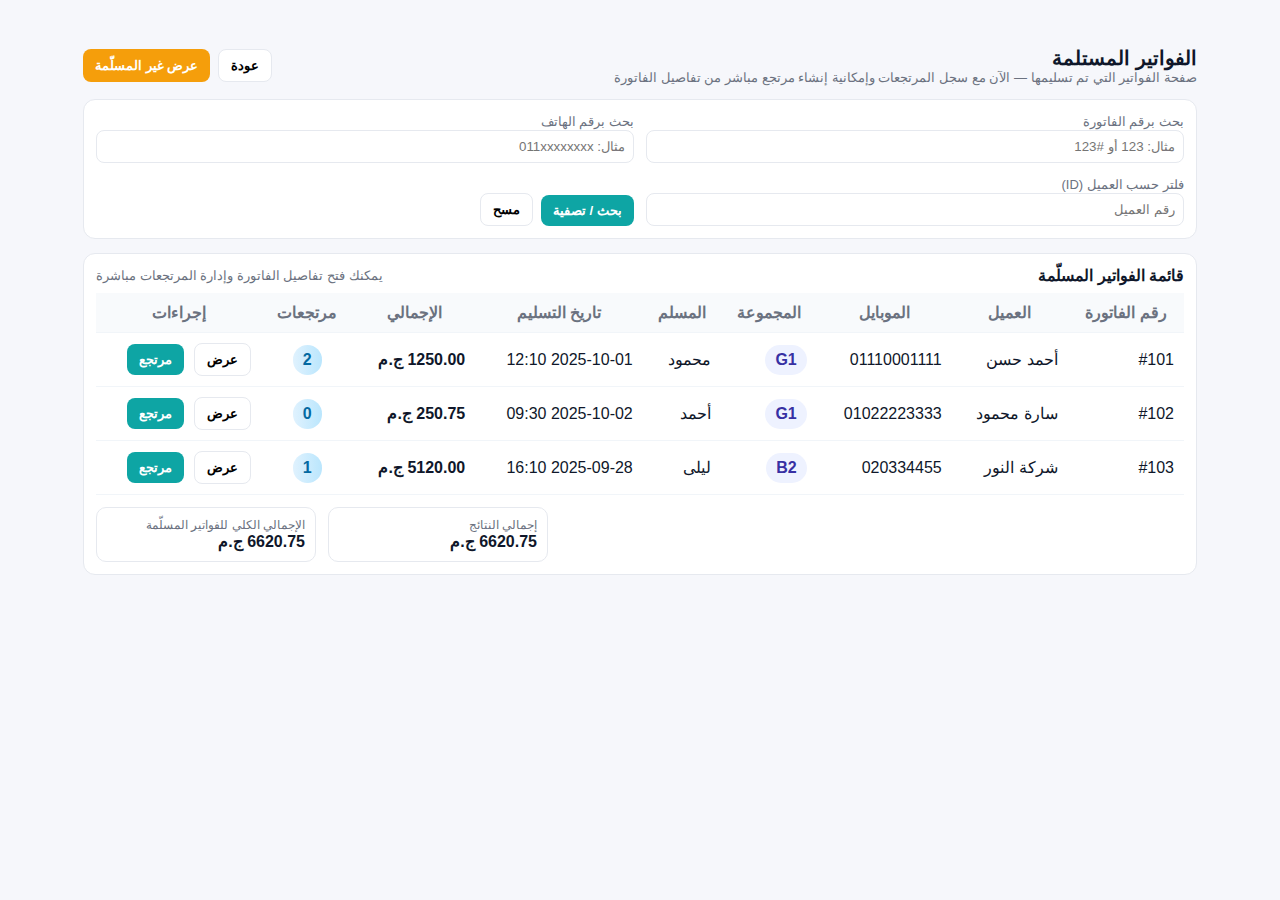
<file: نسخه بتاريخ 5_10_2025/صفحات مقترحه/returnSugg1.html>
<!doctype html>
<html lang="ar" dir="rtl">
<head>
  <meta charset="utf-8">
  <meta name="viewport" content="width=device-width,initial-scale=1">
  <title>الفواتير المستلمة — مع إدارة المرتجعات</title>
  <style>
    :root{--bg:#f6f7fb;--card:#fff;--accent:#0ea5a4;--warning:#f59e0b;--danger:#ef4444;--muted:#6b7280;--border:#e6e9ef}
    *{box-sizing:border-box}
    body{font-family:Inter, 'Segoe UI', Tahoma, Arial; background:var(--bg); margin:0; color:#0f172a;}
    .container{max-width:1150px;margin:28px auto;padding:18px}
    .topbar{display:flex;justify-content:space-between;align-items:center;gap:12px}
    h1{font-size:20px;margin:0}
    .muted{color:var(--muted);font-size:13px}

    /* controls */
    .controls{display:flex;gap:8px}
    .btn{padding:8px 12px;border-radius:8px;border:0;cursor:pointer;font-weight:600}
    .btn-outline{background:#fff;border:1px solid var(--border)}
    .btn-primary{background:var(--accent);color:#fff}
    .btn-warning{background:var(--warning);color:#fff}
    .btn-danger{background:var(--danger);color:#fff}

    /* card */
    .card{background:var(--card);border:1px solid var(--border);border-radius:12px;padding:12px;margin-top:14px}

    /* table */
    .table{width:100%;border-collapse:collapse;margin:0}
    .table th,.table td{padding:10px;border-bottom:1px solid #f1f5f9;text-align:right}
    .table thead th{background:#f8fafc;font-weight:700;color:var(--muted);text-align:center}
    .product-cell{text-align:right}
    .actions-cell{text-align:center}
    .small{font-size:13px;color:var(--muted)}

    /* returns badge */
    .badge{display:inline-block;padding:6px 10px;border-radius:999px;background:#eef2ff;color:#3730a3;font-weight:700}
    .badge-returns{background:linear-gradient(90deg,#e0f2fe,#bae6fd);color:#0369a1}

    /* totals */
    .totals{display:flex;justify-content:flex-end;margin-top:12px;gap:12px}
    .totals .tile{background:#fff;padding:10px;border-radius:10px;border:1px solid var(--border);min-width:220px;text-align:right}

    /* modal */
    .modal-backdrop{position:fixed;inset:0;background:rgba(2,6,23,0.55);display:none;align-items:center;justify-content:center;z-index:80}
    .modal{background:#fff;width:920px;max-width:96%;border-radius:12px;padding:16px;max-height:86vh;overflow:auto}
    .modal h3{margin:0 0 8px 0}
    .form-grid{display:grid;grid-template-columns:1fr 1fr;gap:12px}
    .form-grid.full{grid-template-columns:1fr}
    input[type=number], input[type=text], textarea, select{width:100%;padding:8px;border:1px solid var(--border);border-radius:8px}

    /* responsive */
    @media (max-width:880px){
      .form-grid{grid-template-columns:1fr}
      .table thead th{display:none}
      .table td{display:block;padding:8px}
      .table tr{margin-bottom:8px;border-bottom:1px dashed #eee}
      .totals{flex-direction:column;align-items:flex-end}
    }

    /* tiny helpers */
    .text-left{text-align:left}
    .muted-ss{color:var(--muted);font-size:12px}
    .no-print{display:inline-block}
    @media print{.no-print{display:none!important}}
  </style>
</head>
<body>
  <div class="container">
    <div class="topbar">
      <div>
        <h1>الفواتير المستلمة</h1>
        <div class="muted">صفحة الفواتير التي تم تسليمها — الآن مع سجل المرتجعات وإمكانية إنشاء مرتجع مباشر من تفاصيل الفاتورة</div>
      </div>

      <div class="controls">
        <button class="btn btn-outline" id="backBtn">عودة</button>
        <button class="btn btn-warning" id="showPendingBtn">عرض غير المسلّمة</button>
      </div>
    </div>

    <!-- search/filter card (same idea as existing) -->
    <div class="card" id="filtersCard">
      <form id="filtersForm" onsubmit="return false;">
        <div class="form-grid">
          <div>
            <label class="small">بحث برقم الفاتورة</label>
            <input type="text" id="q_invoice" placeholder="مثال: 123 أو #123">
          </div>
          <div>
            <label class="small">بحث برقم الهاتف</label>
            <input type="text" id="q_mobile" placeholder="مثال: 011xxxxxxxx">
          </div>
          <div>
            <label class="small">فلتر حسب العميل (ID)</label>
            <input type="number" id="customer_id" placeholder="رقم العميل">
          </div>
          <div style="display:flex;gap:8px;align-items:end">
            <button class="btn btn-primary" id="searchBtn">بحث / تصفية</button>
            <button class="btn btn-outline" id="clearBtn">مسح</button>
          </div>
        </div>
      </form>
    </div>

    <!-- table card -->
    <div class="card" style="margin-top:14px">
      <div style="display:flex;justify-content:space-between;align-items:center;margin-bottom:8px">
        <div style="font-weight:700">قائمة الفواتير المسلّمة</div>
        <div class="muted">يمكنك فتح تفاصيل الفاتورة وإدارة المرتجعات مباشرة</div>
      </div>

      <div style="overflow:auto">
        <table class="table" id="invoicesTable">
          <thead>
            <tr>
              <th>رقم الفاتورة</th>
              <th>العميل</th>
              <th>الموبايل</th>
              <th>المجموعة</th>
              <th class="d-none d-md-table-cell">المسلم</th>
              <th class="d-none d-md-table-cell">تاريخ التسليم</th>
              <th>الإجمالي</th>
              <th>مرتجعات</th>
              <th class="actions-cell">إجراءات</th>
            </tr>
          </thead>
          <tbody id="invoicesTbody">
            <!-- injected by JS -->
          </tbody>
        </table>
      </div>

      <div class="totals">
        <div class="tile"><div class="muted-ss">إجمالي النتائج</div><div id="totalShown" style="font-weight:800">0.00 ج.م</div></div>
        <div class="tile"><div class="muted-ss">الإجمالي الكلي للفواتير المسلّمة</div><div id="grandTotal" style="font-weight:800">0.00 ج.م</div></div>
      </div>
    </div>

  </div>

  <!-- Invoice Details + Returns Modal -->
  <div id="detailModal" class="modal-backdrop" role="dialog" aria-hidden="true">
    <div class="modal" role="document" aria-modal="true">
      <div style="display:flex;justify-content:space-between;align-items:center">
        <h3>تفاصيل الفاتورة — <span id="detailInvoiceId">#0</span></h3>
        <div style="display:flex;gap:8px;align-items:center">
          <div id="detailTotal" style="font-weight:800"></div>
          <button class="btn btn-outline" id="printDetail">طباعة</button>
          <button class="btn btn-outline" id="closeDetail">إغلاق</button>
        </div>
      </div>

      <div id="detailContent" style="margin-top:12px">
        <!-- invoice info + items + returns history injected here -->
      </div>

      <hr>
      <div style="display:flex;gap:8px;justify-content:flex-end">
        <button class="btn btn-outline" id="openReturnFromDetail">إنشاء مرتجع</button>
      </div>
    </div>
  </div>

  <!-- Create Return Modal -->
  <div id="returnModal" class="modal-backdrop" role="dialog" aria-hidden="true">
    <div class="modal" role="document" aria-modal="true">
      <div style="display:flex;justify-content:space-between;align-items:center">
        <h3>إنشاء مرتجع للفاتورة <span id="returnInvoiceLabel">#0</span></h3>
        <button class="btn btn-outline" id="closeReturn">إغلاق</button>
      </div>

      <form id="createReturnForm" style="margin-top:12px">
        <input type="hidden" name="invoice_id" id="returnInvoiceId" value="0">
        <div style="margin-top:8px;">
          <table class="table" id="returnItemsTable">
            <thead><tr><th>#</th><th>المنتج</th><th>المباع</th><th>مرجوع سابقًا</th><th>كمية للمرتجع</th><th>سعر الوحدة</th></tr></thead>
            <tbody id="returnItemsTbody"></tbody>
          </table>
        </div>

        <div style="margin-top:12px;display:flex;gap:8px;align-items:center;justify-content:space-between">
          <div style="flex:1">
            <label class="small">طريقة الاسترداد</label>
            <select name="refund_method" id="refund_method"><option value="cash">نقدي</option><option value="credit">رصيد</option><option value="exchange">استبدال</option></select>
          </div>
          <div style="flex:1">
            <label class="small">ملاحظة</label>
            <input type="text" name="note" id="returnNote" placeholder="ملاحظة اختيارية">
          </div>
          <div style="min-width:200px;text-align:right">
            <div class="muted-ss">إجمالي المرتجع</div>
            <div id="returnPreviewTotal" style="font-weight:800">0.00</div>
          </div>
        </div>

        <div style="margin-top:12px;text-align:left">
          <button type="button" class="btn btn-outline" id="cancelCreateReturn">إلغاء</button>
          <button type="submit" class="btn btn-primary" id="submitCreateReturn">تأكيد وإنشاء المرتجع</button>
        </div>
      </form>
    </div>
  </div>

  <div id="toastHolder" style="position:fixed;right:20px;bottom:20px;z-index:20000"></div>

  <script>
    // Demo data (replace with server data or AJAX calls)
    const demoInvoices = [
      {id:101, customer_name:'أحمد حسن', mobile:'01110001111', invoice_group:'G1', delivered_by:'محمود', delivery_date:'2025-10-01 12:10', total:1250.00, returns:2},
      {id:102, customer_name:'سارة محمود', mobile:'01022223333', invoice_group:'G1', delivered_by:'أحمد', delivery_date:'2025-10-02 09:30', total:250.75, returns:0},
      {id:103, customer_name:'شركة النور', mobile:'020334455', invoice_group:'B2', delivered_by:'ليلى', delivery_date:'2025-09-28 16:10', total:5120.00, returns:1}
    ];

    const demoInvoiceItems = {
      101: [ {id:1, product_name:'قلم أسود', product_code:'P-101', qty:10, returned_qty:2, unit_price:2.5, total_price:25}, {id:2, product_name:'دفتر A4', product_code:'P-202', qty:5, returned_qty:0, unit_price:10, total_price:50} ],
      102: [ {id:3, product_name:'مسطرة', product_code:'P-303', qty:2, returned_qty:0, unit_price:5, total_price:10} ],
      103: [ {id:4, product_name:'حاسوب محمول', product_code:'P-900', qty:1, returned_qty:0, unit_price:5000, total_price:5000} ]
    };

    // helpers
    const money = v => Number(v).toFixed(2) + ' ج.م';
    const toast = (msg, type='info') => { const d=document.createElement('div'); d.className='card'; d.style.padding='10px 14px'; d.style.marginTop='8px'; d.style.borderRadius='8px'; d.style.color='#fff'; d.style.background=(type==='error'?'#ef4444':type==='success'?'#059669':'#111827'); d.innerText=msg; document.getElementById('toastHolder').appendChild(d); setTimeout(()=> d.remove(),3000); };

    // render invoices table
    const invoicesTbody = document.getElementById('invoicesTbody');
    function renderInvoices(list){ invoicesTbody.innerHTML=''; let sum=0; let grand=0; list.forEach(inv=>{
        const tr=document.createElement('tr');
        tr.innerHTML = `<td>#${inv.id}</td>
                        <td class="product-cell">${inv.customer_name}</td>
                        <td>${inv.mobile}</td>
                        <td><span class="badge">${inv.invoice_group}</span></td>
                        <td class="d-none d-md-table-cell">${inv.delivered_by || ''}</td>
                        <td class="d-none d-md-table-cell">${inv.delivery_date}</td>
                        <td style="text-align:right;font-weight:800">${money(inv.total)}</td>
                        <td style="text-align:center"><span class="badge badge-returns">${inv.returns}</span></td>
                        <td class="actions-cell">
                          <button class="btn btn-outline" data-id="${inv.id}" onclick="openDetail(${inv.id})">عرض</button>
                          <button class="btn btn-primary" style="margin-inline-start:6px" onclick="openReturn(${inv.id})">مرتجع</button>
                        </td>`;
        invoicesTbody.appendChild(tr);
        sum += inv.total; grand += inv.total;
    }); document.getElementById('totalShown').innerText=money(sum); document.getElementById('grandTotal').innerText=money(grand);
    }

    renderInvoices(demoInvoices);

    // open detail modal
    const detailModal = document.getElementById('detailModal');
    const detailContent = document.getElementById('detailContent');
    const detailInvoiceId = document.getElementById('detailInvoiceId');
    const detailTotal = document.getElementById('detailTotal');
    const closeDetail = document.getElementById('closeDetail');
    const openReturnFromDetailBtn = document.getElementById('openReturnFromDetail');

    window.openDetail = function(id){
      const inv = demoInvoices.find(x=>x.id===id);
      if(!inv){ toast('الفاتورة غير موجودة','error'); return; }
      detailInvoiceId.textContent = '#' + inv.id; detailTotal.textContent = 'الإجمالي: ' + money(inv.total);
      // build content: info + items + returns history (demo)
      let html = `<div style="display:flex;gap:12px;flex-wrap:wrap"><div style="flex:1"><strong>العميل:</strong> ${inv.customer_name}<br><strong>هاتف:</strong> ${inv.mobile}</div><div style="min-width:220px;text-align:left"><strong>المجموعة:</strong> ${inv.invoice_group}<br><strong>المسلم:</strong> ${inv.delivered_by}</div></div>`;
      html += '<hr>';
      const items = demoInvoiceItems[id] || [];
      html += '<table style="width:100%;border-collapse:collapse"><thead><tr><th>#</th><th style="text-align:right">المنتج</th><th style="text-align:center">الكمية</th><th style="text-align:right">سعر الوحدة</th><th style="text-align:right">الإجمالي</th></tr></thead><tbody>';
      let t=0; items.forEach((it,idx)=>{ html += `<tr><td>${idx+1}</td><td style="text-align:right">${it.product_name} — ${it.product_code}</td><td style="text-align:center">${it.qty} (${it.returned_qty} مرجوع)</td><td style="text-align:right">${money(it.unit_price)}</td><td style="text-align:right;font-weight:800">${money(it.total_price)}</td></tr>`; t+=it.total_price; });
      html += `</tbody><tfoot><tr><td colspan="4" style="text-align:right;font-weight:800">الإجمالي</td><td style="text-align:right;font-weight:900">${money(t)}</td></tr></tfoot></table>`;

      // returns history demo (would be fetched from server)
      html += '<hr><div><strong>سجل المرتجعات</strong><div class="muted" style="margin-top:8px">(عرض سريع للتاريخ — استبدل بالبيانات الحقيقية)</div><ul style="margin-top:8px"><li>مرتجع #501 — 2025-10-03 — 2 قطعة — استرداد نقدي 50 ج.م</li></ul></div>';

      detailContent.innerHTML = html;
      detailModal.style.display = 'flex'; detailModal.setAttribute('aria-hidden','false');

      // attach open return flow
      openReturnFromDetailBtn.onclick = function(){ detailModal.style.display='none'; openReturn(id); };
    }

    closeDetail.addEventListener('click', ()=> detailModal.style.display='none');

    // open return modal
    const returnModal = document.getElementById('returnModal');
    const returnInvoiceLabel = document.getElementById('returnInvoiceLabel');
    const returnInvoiceId = document.getElementById('returnInvoiceId');
    const returnItemsTbody = document.getElementById('returnItemsTbody');
    const returnPreviewTotal = document.getElementById('returnPreviewTotal');
    const createReturnForm = document.getElementById('createReturnForm');
    const closeReturn = document.getElementById('closeReturn');
    const cancelCreateReturn = document.getElementById('cancelCreateReturn');

    window.openReturn = function(invId){
      const inv = demoInvoices.find(x=>x.id===invId);
      if(!inv){ toast('الفاتورة غير موجودة','error'); return; }
      returnInvoiceLabel.textContent = '#' + inv.id; returnInvoiceId.value = inv.id;
      // populate items
      const items = demoInvoiceItems[invId] || [];
      returnItemsTbody.innerHTML = '';
      items.forEach((it,idx)=>{
        const max = (it.qty - (it.returned_qty||0));
        const tr = document.createElement('tr');
        tr.innerHTML = `<td>${idx+1}</td><td style="text-align:right">${it.product_name}</td><td style="text-align:center">${it.qty}</td><td style="text-align:center">${it.returned_qty}</td>
                        <td><input name="qty[${it.id}]" type="number" step="0.0001" min="0" max="${max}" value="0" class="r-qty" style="width:120px"></td>
                        <td><input name="unit_price[${it.id}]" type="number" step="0.01" min="0" value="${it.unit_price}" class="r-price" style="width:120px"></td>`;
        returnItemsTbody.appendChild(tr);
      });
      // listeners
      returnModal.style.display='flex';
      document.querySelectorAll('.r-qty, .r-price').forEach(el=>el.addEventListener('input', recalcReturnTotal));
      recalcReturnTotal();
    }

    function recalcReturnTotal(){
      let tot=0; document.querySelectorAll('#returnItemsTbody tr').forEach(row=>{
        const q = parseFloat(row.querySelector('input[name^="qty"]').value||0);
        const p = parseFloat(row.querySelector('input[name^="unit_price"]').value||0);
        tot += q*p;
      }); returnPreviewTotal.textContent = money(tot);
    }

    // submit return
    createReturnForm.addEventListener('submit', async function(e){
      e.preventDefault();
      // collect payload
      const fd = new FormData(this);
      // minimal validation: at least one qty>0
      let ok=false; for (const pair of fd.entries()){ if(pair[0].startsWith('qty[') && parseFloat(pair[1])>0) { ok=true; break; } }
      if(!ok){ toast('أدخل كمية مرتجعة واحدة على الأقل','error'); return; }

      const submitBtn = document.getElementById('submitCreateReturn'); submitBtn.disabled=true; submitBtn.textContent='جاري...';
      try{
        // demo: replace with actual fetch to returns_action.php
        await new Promise(r=>setTimeout(r,800));
        toast('تم إنشاء المرتجع بنجاح','success');
        returnModal.style.display='none';
        // update demo data returned_qty
        const invId = parseInt(returnInvoiceId.value,10);
        const items = demoInvoiceItems[invId]||[];
        document.querySelectorAll('#returnItemsTbody tr').forEach((row,idx)=>{
          const q = parseFloat(row.querySelector('input[name^="qty"]').value||0);
          if(q>0) items[idx].returned_qty = (items[idx].returned_qty||0) + q;
        });
        renderInvoices(demoInvoices);
      }catch(err){ toast('فشل إنشاء المرتجع','error'); }
      finally{ submitBtn.disabled=false; submitBtn.textContent='تأكيد وإنشاء المرتجع'; }
    });

    cancelCreateReturn.addEventListener('click', ()=> returnModal.style.display='none');
    closeReturn.addEventListener('click', ()=> returnModal.style.display='none');

    // small controls
    document.getElementById('searchBtn').addEventListener('click', ()=>{ toast('ميزة البحث تعمل كـ demo — ربط بـ server مطلوب','info'); });
    document.getElementById('clearBtn').addEventListener('click', ()=>{ document.getElementById('q_invoice').value=''; document.getElementById('q_mobile').value=''; document.getElementById('customer_id').value=''; renderInvoices(demoInvoices); });
    document.getElementById('backBtn').addEventListener('click', ()=> history.back());
    document.getElementById('showPendingBtn').addEventListener('click', ()=> toast('فتح الفواتير غير المستلمة — demo','info'));

    // print detail
    document.getElementById('printDetail').addEventListener('click', ()=>{ window.print(); });
  </script>
</body>
</html>
</file>
